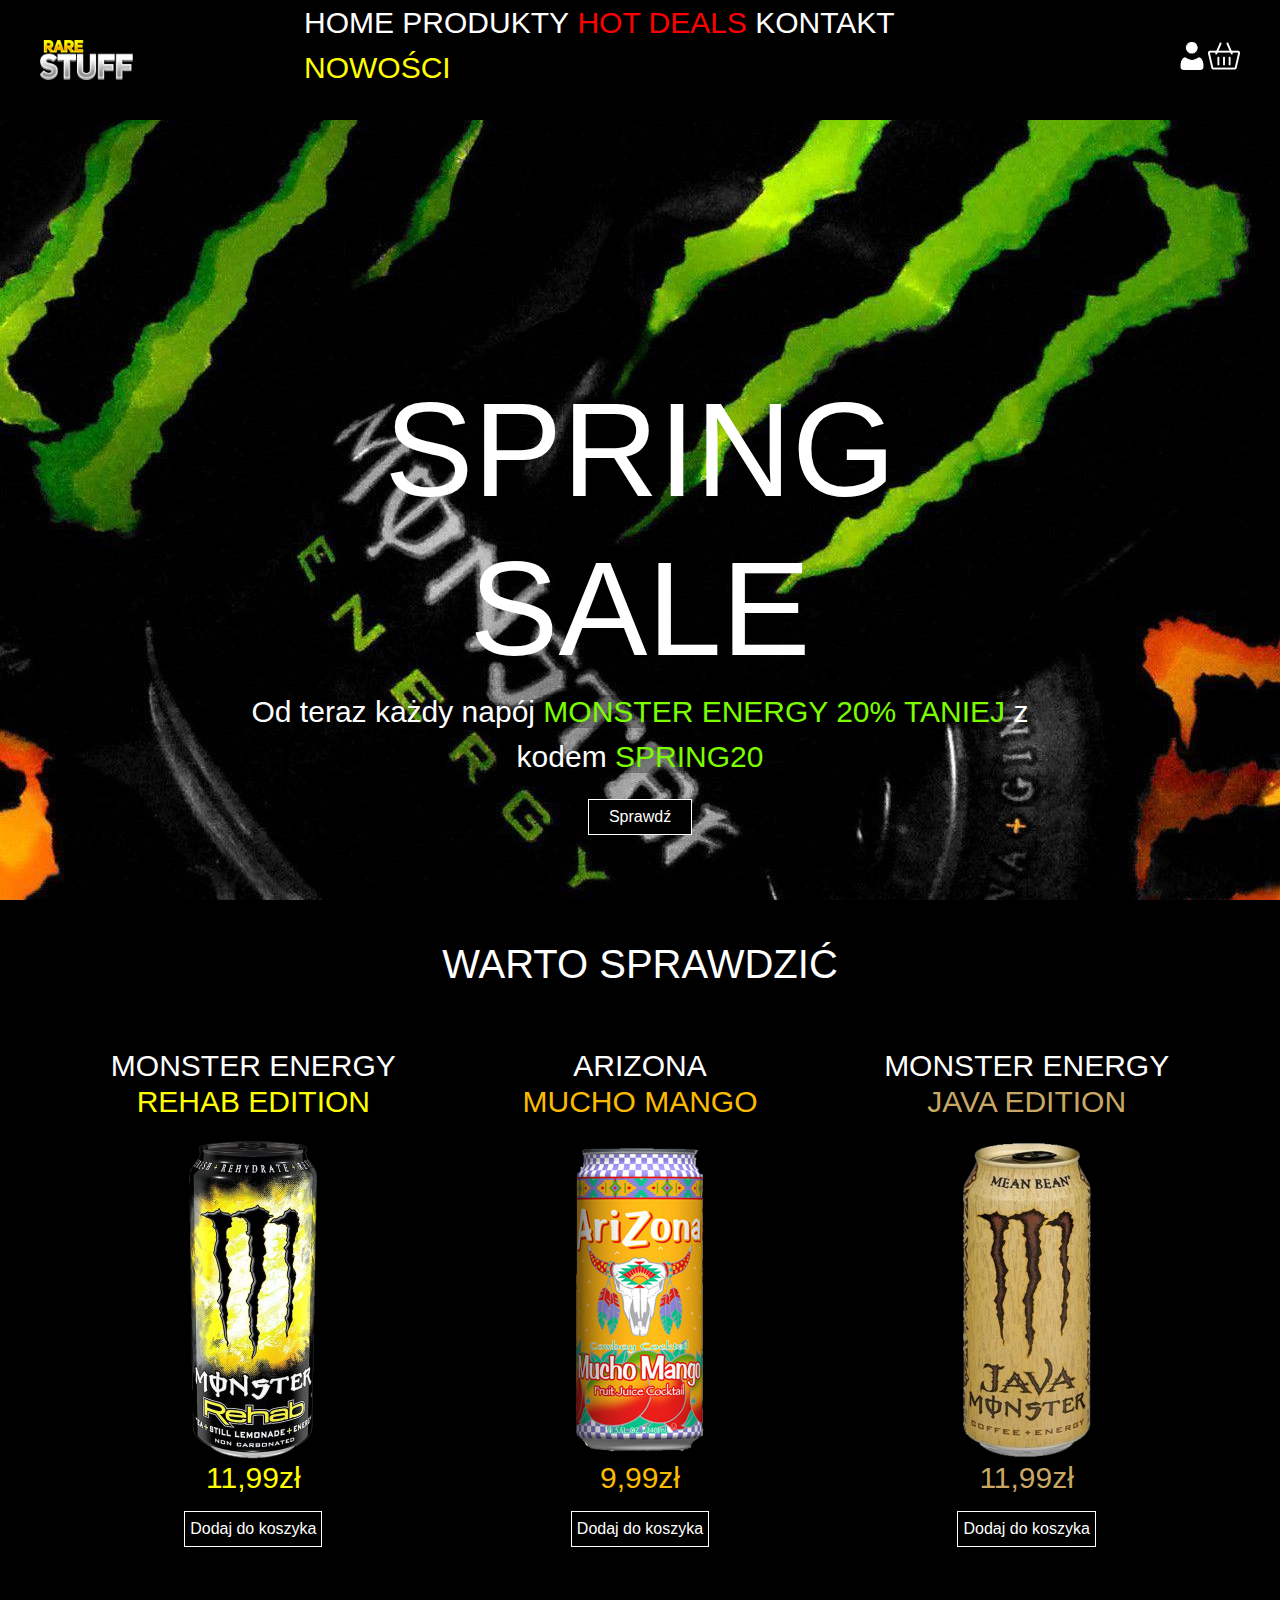
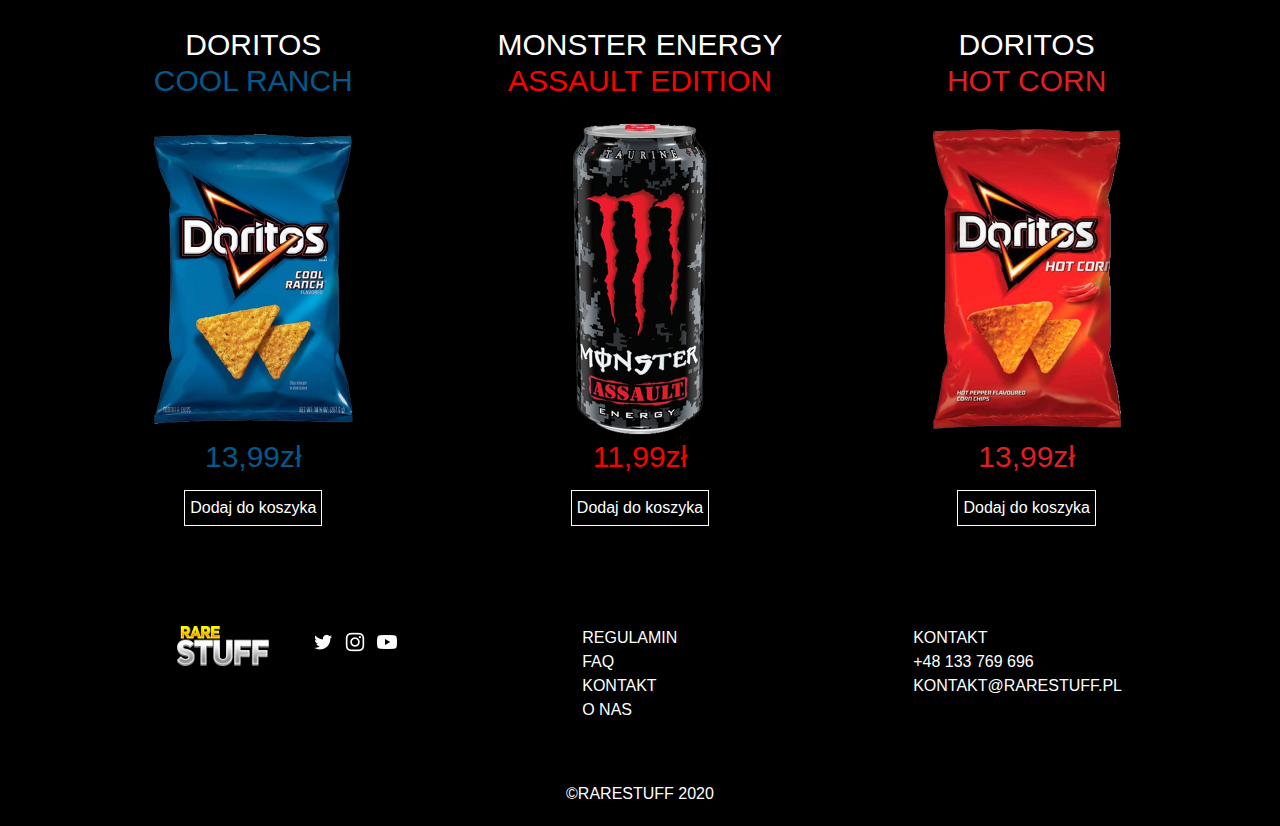
<file: index.html>
<!doctype html>
<html lang="en">

<head>

    <meta charset="utf-8">
    <meta name="viewport" content="width=device-width, initial-scale=1, shrink-to-fit=no">

    <link rel="stylesheet" href="https://stackpath.bootstrapcdn.com/bootstrap/4.4.1/css/bootstrap.min.css" integrity="sha384-Vkoo8x4CGsO3+Hhxv8T/Q5PaXtkKtu6ug5TOeNV6gBiFeWPGFN9MuhOf23Q9Ifjh" crossorigin="anonymous">
    <link rel="stylesheet" href="style.css">
<link rel="icon" 
      type="image/png" 
      href="img/rarestuff.png" height="10%" width="10%">
    <title>Rare Stuff</title>
</head>

<body>
    <div id="main">
        <header>
        <section id="menu">
            <section id="left">
                <figure><a href="#"><img src="img/rarestuff.png" height="39.5px" width="92.5px"></a></figure>
            </section>

            <section id="center">
                <nav>
                    <ul>
                        <li><a href="index.html">home</a></li>
                        <li><a href="napoje.html">produkty</a></li>
                        <li><a class="czerwony" href="hotdeals.html">hot deals</a></li>
                        <li><a href="kontakt.html">kontakt</a></li>
                        <li><a class="zolty" href="nowosci.html">nowości</a></li>
                    </ul>

                </nav>
            </section>
            <section id="right">
                <figure><a href="#"><img src="img/user.png" height="32px" width="32px"></a></figure>
            <figure><a href="koszyk.html"><img src="img/shopping-cart.png" height="32px" width="32px"></a></figure>
            </section>
        </section>

        
    <section id="banner">
            <h1>SPRING SALE</h1>
            <p>Od teraz każdy napój <span>MONSTER ENERGY 20% TANIEJ</span> z kodem <span>SPRING20</span></p>
   <aside>
       <button><a href="napoje.html">Sprawdź</a></button>
            </aside>
        </section>
                </header>
                


        <main id="main">
            <h1 id="glownytekst">WARTO SPRAWDZIĆ</h1>
            <section>
          
         
                <figure class="produkt">
                 <a href="produkt.html">
                  <h1>MONSTER ENERGY<br><span class="zolty">REHAB EDITION</span></h1>
                    <img src="img/rehab.png">
                     </a>
                      <h1><span class="zolty">11,99zł</span></h1>
                    <button>Dodaj do koszyka</button>
                
                </figure>
       
  
                <figure class="produkt">
                    <h1>ARIZONA<br><span style="color:#fbbb02;">MUCHO MANGO</span></h1>
                    <img src="img/arizona.png">
                     <h1><span style="color:#fbbb02;">9,99zł</span></h1>
                      <button>Dodaj do koszyka</button>
                </figure>
         
      
                <figure class="produkt">
                    <h1>MONSTER ENERGY<br><span style="color:#c9a865;">JAVA EDITION</span></h1>
                    <img src="img/java.png">
                                    <h1><span style="color:#c9a865;">11,99zł</span></h1>
                      <button>Dodaj do koszyka</button>
                </figure>
            </section>
            
       
          
         
              
       <section>
  
                <figure class="produkt">
                    <h1>DORITOS<br><span style="color:#005a8c;">COOL RANCH</span></h1>
                    <img src="img/doritosn.png">
                     <h1><span style="color:#005a8c;">13,99zł</span></h1>
                      <button>Dodaj do koszyka</button>
                </figure>
         
                        <figure class="produkt">
                    <h1>MONSTER ENERGY<br><span class="czerwony">ASSAULT EDITION</span></h1>
                    <img src="img/assault.png">
                      <h1><span class="czerwony">11,99zł</span></h1>
                    <button>Dodaj do koszyka</button>
                </figure>
      
                <figure class="produkt">
                    <h1>DORITOS<br><span style="color:#de1f26;">HOT CORN</span></h1>
                    <img src="img/doritos.png">
                                    <h1><span style="color:#de1f26;">13,99zł</span></h1>
                      <button>Dodaj do koszyka</button>
                </figure>
            </section>

        </main>
                <footer id="footer">
            <section id="lewo">
                <section>
                    <a href="#"><img src="img/rarestuff.png" height="39.5px" width="92.5px"></a>
                    </section>
                <section>
                    <a href="#"> <img src="img/t2.png" width="32px" height="32px;" class="sm"></a>
                    <a href="#"><img src="img/i2.png" width="32px" height="32px;" class="sm"></a>
                    <a href="#"> <img src="img/y2.png" width="32px" height="32px;" class="sm"></a>
            </section>
                    </section>
            <section>
                <p><a href="#">REGULAMIN</a></p>
                <p><a href="#">FAQ</a></p>
                <p><a href="#">KONTAKT</a></p>
                <p><a href="#">O NAS</a></p>

            </section>
            <section>
                <p><a href="#">KONTAKT</a></p>
                <p><a href="#">+48 133 769 696</a></p>
                <p><a href="#">KONTAKT@RARESTUFF.PL</a></p>
            

            </section>

        </footer>
           <section id="podpis">
            <p>&copy;RARESTUFF 2020</p>
        </section>
    </div>
</body>

</html>
</file>
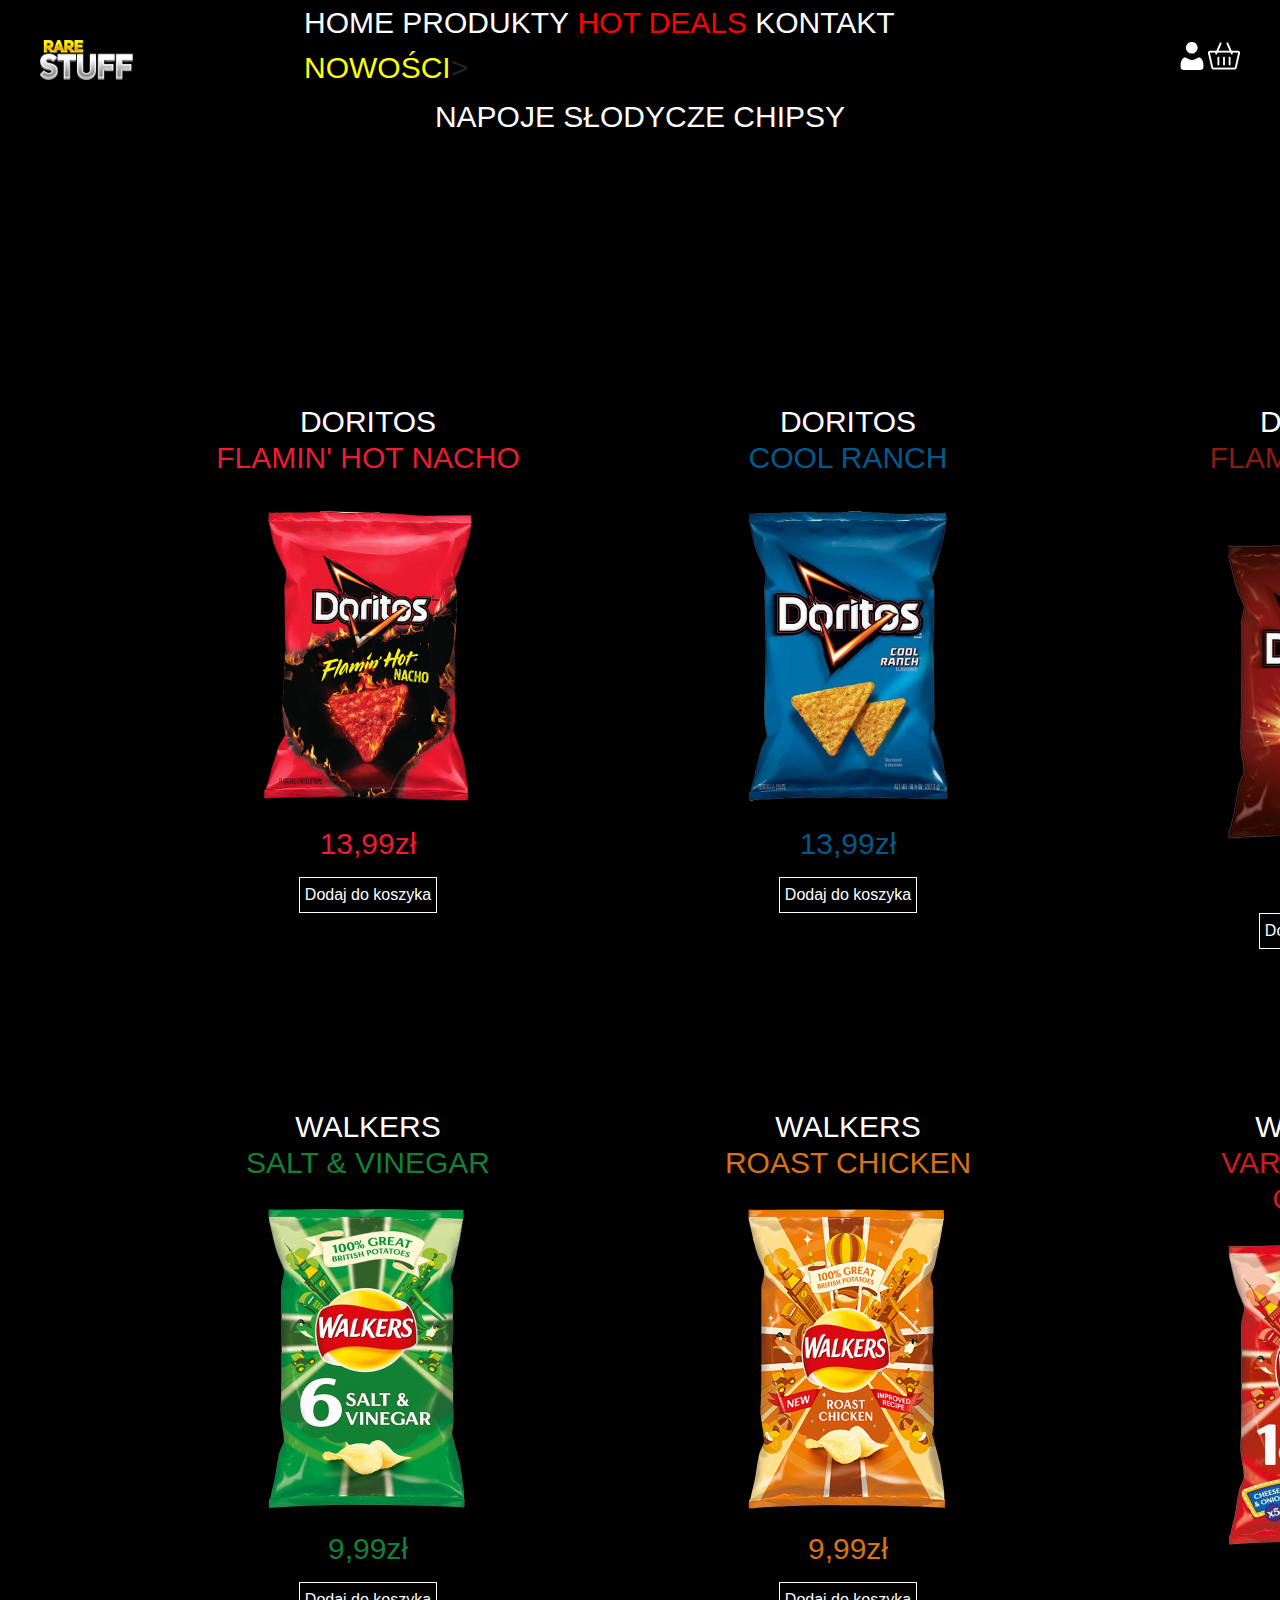
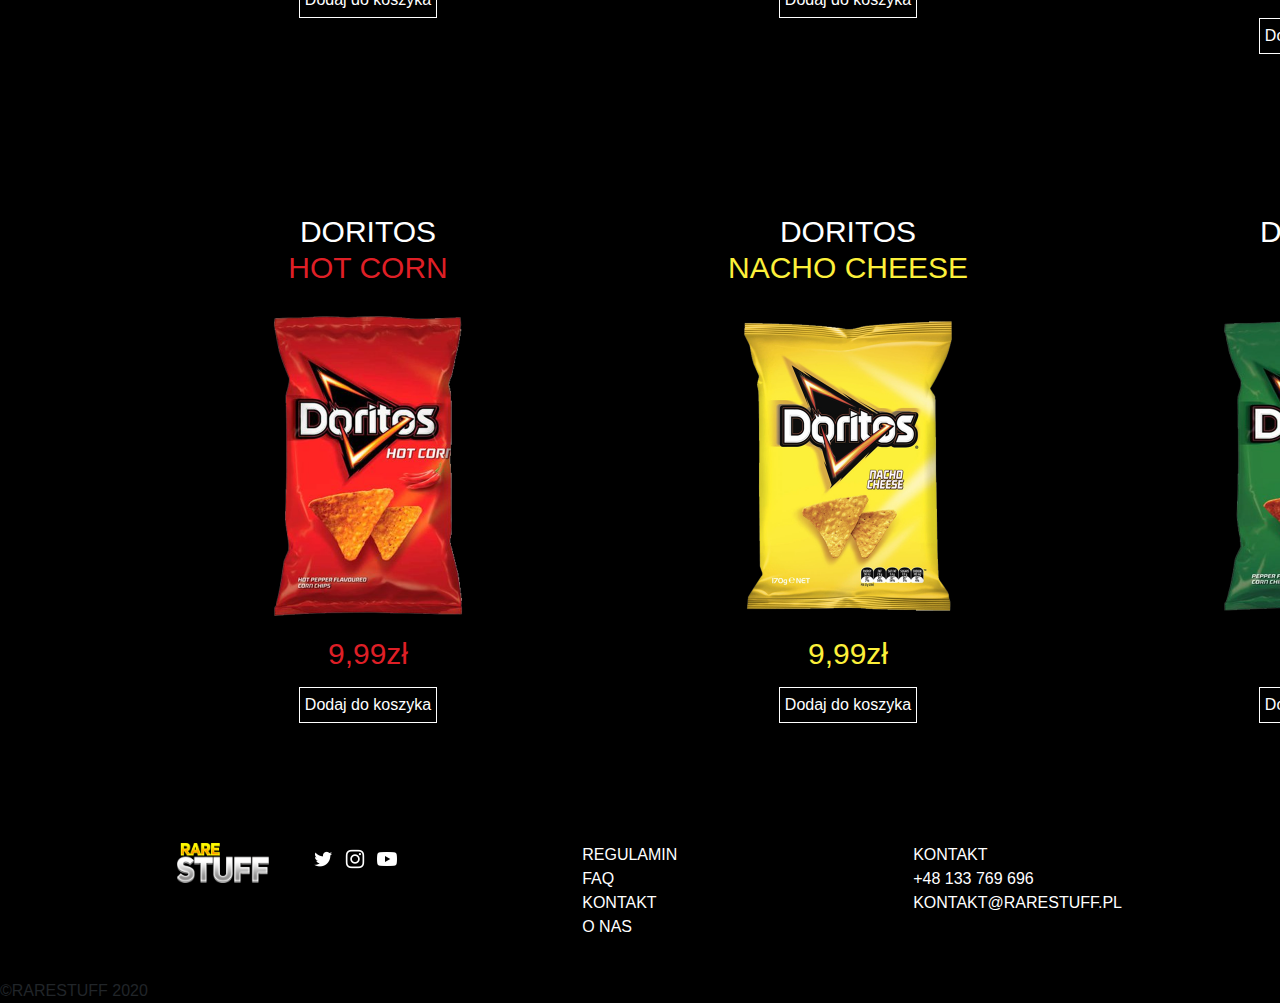
<file: chipsy.html>
<!doctype html>
<html lang="en">

<head>

    <meta charset="utf-8">
    <meta name="viewport" content="width=device-width, initial-scale=1, shrink-to-fit=no">

    <link rel="stylesheet" href="https://stackpath.bootstrapcdn.com/bootstrap/4.4.1/css/bootstrap.min.css" integrity="sha384-Vkoo8x4CGsO3+Hhxv8T/Q5PaXtkKtu6ug5TOeNV6gBiFeWPGFN9MuhOf23Q9Ifjh" crossorigin="anonymous">
    <link rel="stylesheet" href="style3.css">
<link rel="icon" 
      type="image/png" 
      href="img/rarestuff.png" height="10%" width="10%">
    <title>Rare Stuff</title>
</head>

<body>
    <div id="main">
        <header id="sekcjaproduktu">
        <section id="menu">
            <section id="left">
                <figure><a href="index.html"><img src="img/rarestuff.png" height="39.5px" width="92.5px"></a></figure>
            </section>

            <section id="center">
                <nav>
                    <ul>
                  <li><a href="index.html">home</a></li>
                        <li><a href="napoje.html">produkty</a></li>
                        <li><a class="czerwony" href="hotdeals.html">hot deals</a></li>
                        <li><a href="kontakt.html">kontakt</a></li>
                        <li><a class="zolty" href="nowosci.html">nowości</a></li>>
                    </ul>

                </nav>
            </section>
            <section id="right">
                <figure><a href="#"><img src="img/user.png" height="32px" width="32px"></a></figure>
            <figure><a href="koszyk.html"><img src="img/shopping-cart.png" height="32px" width="32px"></a></figure>
            </section>
        </section>
  <section id="podmenu">
                        <ul>
                        <li><a href="napoje.html">napoje</a></li>
                        <li><a href="slodycze.html">słodycze</a></li>
                        <li><a  href="chipsy.html">chipsy</a></li>
                
                   
                    </ul>
                     </section>     
                </header>
    
                


        <main id="inside">

               
              <section id="bestsellery">
          
         
                <figure class="produkt">
                <a href="produkt3.html">
            <h1>DORITOS<br><span style="color:#ec1c32;">FLAMIN' HOT NACHO</span></h1>
                    <img src="img/dfh.png">
                                    <h1><span style="color:#ec1c32;">13,99zł</span></h1>
                                    </a>
                      <button>Dodaj do koszyka</button>
                
                </figure>
       
  
               <figure class="produkt">
                    <h1>DORITOS<br><span style="color:#005a8c;">COOL RANCH</span></h1>
                    <img src="img/doritosn.png">
                     <h1><span style="color:#005a8c;">13,99zł</span></h1>
                      <button>Dodaj do koszyka</button>
                </figure>
         
      
                <figure class="produkt">
                    <h1>DORITOS<br><span style="color:#8c1b12;">FLAME GRILLED STEAK</span></h1>
                    <img src="img/d3.png">
                                    <h1><span style="color:#8c1b12;">13,99zł</span></h1>
                      <button>Dodaj do koszyka</button>
                </figure>
            </section>
     <section id="newstuff">
                     <figure class="produkt">
                    <h1>WALKERS<br><span style="color:#118234;">SALT & VINEGAR</span></h1>
                    <img src="img/w1.png">
                     <h1><span style="color:#118234">9,99zł</span></h1>
                      <button>Dodaj do koszyka</button>
                </figure>
         
                        <figure class="produkt">
                    <h1>WALKERS<br><span style="color:#d77217">ROAST CHICKEN</span></h1>
                    <img src="img/w2.png">
                      <h1><span style="color:#d77217">9,99zł</span></h1>
                    <button>Dodaj do koszyka</button>
                </figure>
      
                <figure class="produkt">
                    <h1>WALKERS<br><span style="color:#ca1d21; text-transform: uppercase;">Variety Pack Crisps</span></h1>
                    <img src="img/w3.png">
                                    <h1><span style="color:#ca1d21;">9,99zł</span></h1>
                      <button>Dodaj do koszyka</button>
                </figure>
                     </section>
         <section id="onsale">
                     <figure class="produkt">
                    <h1>DORITOS<br><span style="color:#de1f26;">HOT CORN</span></h1>
                    <img src="img/doritos.png">
                                    <h1><span style="color:#de1f26;">9,99zł</span></h1>
                      <button>Dodaj do koszyka</button>
                </figure>
         
                        <figure class="produkt">
                    <h1>DORITOS<br><span style="color:#fcf03a">NACHO CHEESE</span></h1>
                    <img src="img/d4.png"
                     >
                      <h1><span style="color:#fcf03a">9,99zł</span></h1>
                    <button>Dodaj do koszyka</button>
                </figure>
      
                <figure class="produkt">
                    <h1>DORITOS<br><span style="color:#248047;">TACO</span></h1>
                    <img src="img/taco.png">
                                    <h1><span style="color:#248047;">9,99zł</span></h1>
                      <button>Dodaj do koszyka</button>
                </figure>
                     </section>
             
     


        </main>
                <footer id="footer">
            <section id="lewo">
                <section>
                    <a href="#"><img src="img/rarestuff.png" height="39.5px" width="92.5px"></a>
                    </section>
                <section>
                    <a href="#"> <img src="img/t2.png" width="32px" height="32px;" class="sm"></a>
                    <a href="#"><img src="img/i2.png" width="32px" height="32px;" class="sm"></a>
                    <a href="#"> <img src="img/y2.png" width="32px" height="32px;" class="sm"></a>
            </section>
                    </section>
            <section>
                <p><a href="#">REGULAMIN</a></p>
                <p><a href="#">FAQ</a></p>
                <p><a href="#">KONTAKT</a></p>
                <p><a href="#">O NAS</a></p>

            </section>
            <section>
                <p><a href="#">KONTAKT</a></p>
                <p><a href="#">+48 133 769 696</a></p>
                <p><a href="#">KONTAKT@RARESTUFF.PL</a></p>
            

            </section>

        </footer>
           <section id="podpis">
            <p>&copy;RARESTUFF 2020</p>
        </section>
    </div>
    <script src="https://code.jquery.com/jquery-3.2.1.slim.min.js" integrity="sha384-KJ3o2DKtIkvYIK3UENzmM7KCkRr/rE9/Qpg6aAZGJwFDMVNA/GpGFF93hXpG5KkN" crossorigin="anonymous"></script>
<script src="https://cdnjs.cloudflare.com/ajax/libs/popper.js/1.12.9/umd/popper.min.js" integrity="sha384-ApNbgh9B+Y1QKtv3Rn7W3mgPxhU9K/ScQsAP7hUibX39j7fakFPskvXusvfa0b4Q" crossorigin="anonymous"></script>
<script src="https://maxcdn.bootstrapcdn.com/bootstrap/4.0.0/js/bootstrap.min.js" integrity="sha384-JZR6Spejh4U02d8jOt6vLEHfe/JQGiRRSQQxSfFWpi1MquVdAyjUar5+76PVCmYl" crossorigin="anonymous"></script>
</body>

</html>
</file>
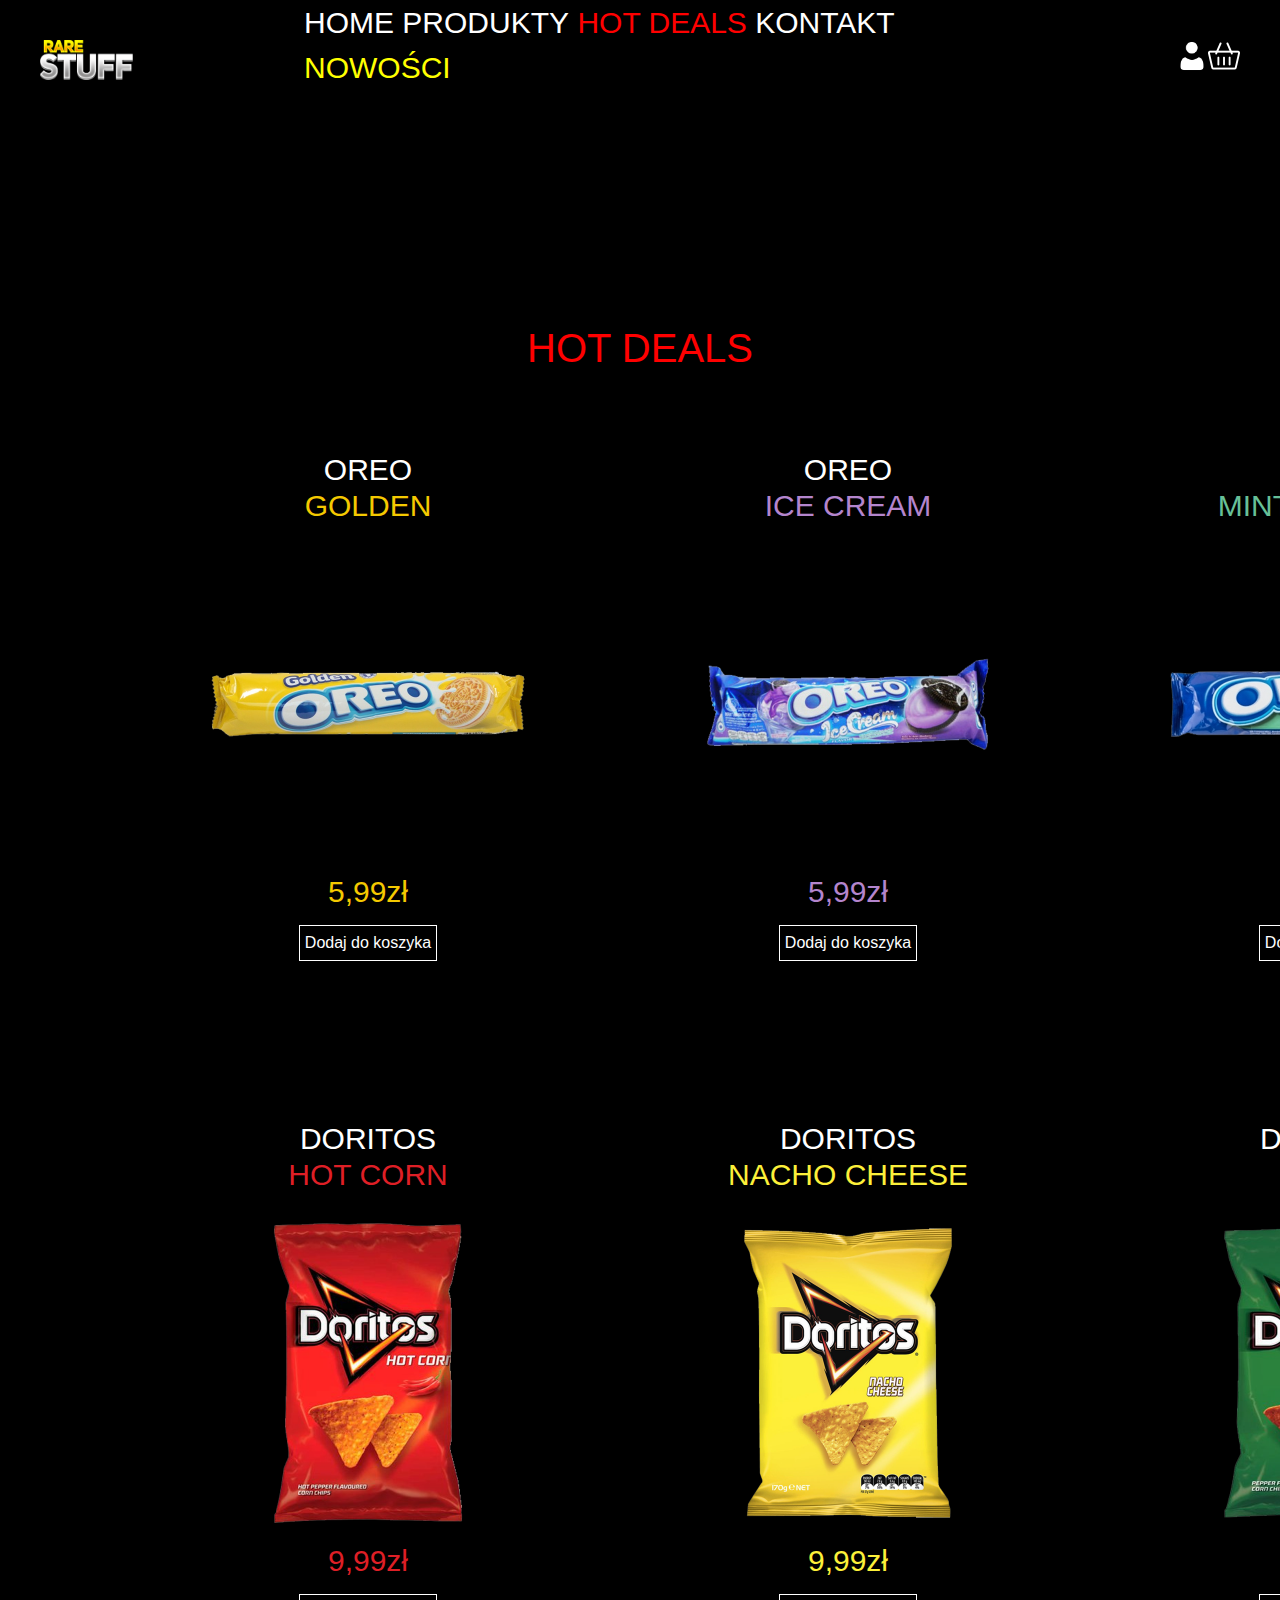
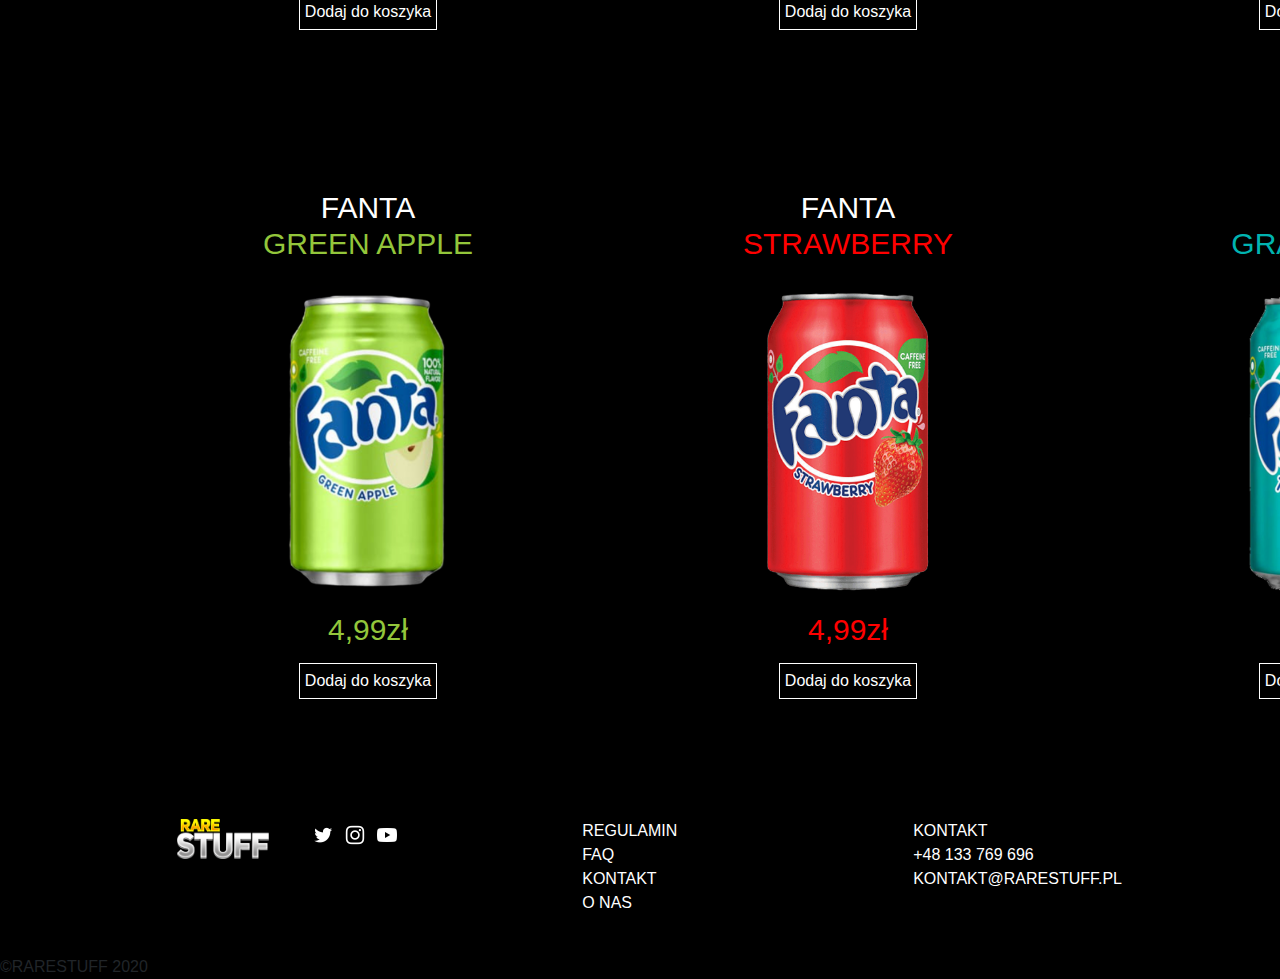
<file: hotdeals.html>
<!doctype html>
<html lang="en">

<head>

    <meta charset="utf-8">
    <meta name="viewport" content="width=device-width, initial-scale=1, shrink-to-fit=no">

    <link rel="stylesheet" href="https://stackpath.bootstrapcdn.com/bootstrap/4.4.1/css/bootstrap.min.css" integrity="sha384-Vkoo8x4CGsO3+Hhxv8T/Q5PaXtkKtu6ug5TOeNV6gBiFeWPGFN9MuhOf23Q9Ifjh" crossorigin="anonymous">
    <link rel="stylesheet" href="style3.css">
<link rel="icon" 
      type="image/png" 
      href="img/rarestuff.png" height="10%" width="10%">
    <title>Rare Stuff</title>
</head>

<body>
    <div id="main">
        <header id="sekcjaproduktu">
        <section id="menu">
            <section id="left">
                <figure><a href="index.html"><img src="img/rarestuff.png" height="39.5px" width="92.5px"></a></figure>
            </section>

            <section id="center">
                <nav>
                    <ul>
                     <li><a href="index.html">home</a></li>
                        <li><a href="napoje.html">produkty</a></li>
                        <li><a class="czerwony" href="hotdeals.html">hot deals</a></li>
                        <li><a href="kontakt.html">kontakt</a></li>
                        <li><a class="zolty" href="nowosci.html">nowości</a></li>
                    </ul>

                </nav>
            </section>
            <section id="right">
                <figure><a href="#"><img src="img/user.png" height="32px" width="32px"></a></figure>
                           <figure><a href="koszyk.html"><img src="img/shopping-cart.png" height="32px" width="32px"></a></figure>
            </section>
        </section>
    
                </header>
    
                


        <main id="inside">
<h1 class="czerwony">HOT DEALS</h1>
               
          <section id="onsale">
          
         
          <figure class="produkt">
                    <h1>OREO<br><span style="color:#f4c900;">GOLDEN</span></h1>
                    <img src="img/oreo.png">
                                    <h1><span style="color:#f4c900;">5,99zł</span></h1>
                      <button>Dodaj do koszyka</button>
                </figure>
         
                        <figure class="produkt">
                    <h1>OREO<br><span style="color:#b485cd">ICE CREAM</span></h1>
                    <img src="img/oreoic.png"
                     >
                      <h1><span style="color:#b485cd">5,99zł</span></h1>
                    <button>Dodaj do koszyka</button>
                </figure>
      
                <figure class="produkt">
                    <h1>OREO<br><span style="color:#67c098;">MINT FLAVOUR</span></h1>
                    <img src="img/oreomint.png">
                                    <h1><span style="color:#67c098;">5,99zł</span></h1>
                      <button>Dodaj do koszyka</button>
                </figure>
            </section>
         <section id="onsale">
             <figure class="produkt">
                    <h1>DORITOS<br><span style="color:#de1f26;">HOT CORN</span></h1>
                    <img src="img/doritos.png">
                                    <h1><span style="color:#de1f26;">9,99zł</span></h1>
                      <button>Dodaj do koszyka</button>
                </figure>
         
                        <figure class="produkt">
                    <h1>DORITOS<br><span style="color:#fcf03a">NACHO CHEESE</span></h1>
                    <img src="img/d4.png"
                     >
                      <h1><span style="color:#fcf03a">9,99zł</span></h1>
                    <button>Dodaj do koszyka</button>
                </figure>
      
                <figure class="produkt">
                    <h1>DORITOS<br><span style="color:#248047;">TACO</span></h1>
                    <img src="img/taco.png">
                                    <h1><span style="color:#248047;">9,99zł</span></h1>
                      <button>Dodaj do koszyka</button>
                </figure>
           
                     </section>
       <section id="onsale">
                    <figure class="produkt">
                    <h1>FANTA<br><span style="color:#93c63b">
GREEN APPLE</span></h1>
                    <img src="img/jablko.png">
                     <h1><span style="color:#93c63b">4,99zł</span></h1>
                      <button>Dodaj do koszyka</button>
                </figure>
         
                        <figure class="produkt">
                    <h1>FANTA<br><span class="czerwony">STRAWBERRY</span></h1>
                    <img src="img/truskawka.png">
                      <h1><span class="czerwony">4,99zł</span></h1>
                    <button>Dodaj do koszyka</button>
                </figure>
      
                <figure class="produkt">
                    <h1>FANTA<br><span style="color:#01b3b0;">GRAPEFRUIT</span></h1>
                    <img src="img/grejfrut.png">
                                    <h1><span style="color:#01b3b0;">4,99zł</span></h1>
                      <button>Dodaj do koszyka</button>
                </figure>
                     </section>
             
     


        </main>
                <footer id="footer">
            <section id="lewo">
                <section>
                    <a href="#"><img src="img/rarestuff.png" height="39.5px" width="92.5px"></a>
                    </section>
                <section>
                    <a href="#"> <img src="img/t2.png" width="32px" height="32px;" class="sm"></a>
                    <a href="#"><img src="img/i2.png" width="32px" height="32px;" class="sm"></a>
                    <a href="#"> <img src="img/y2.png" width="32px" height="32px;" class="sm"></a>
            </section>
                    </section>
            <section>
                <p><a href="#">REGULAMIN</a></p>
                <p><a href="#">FAQ</a></p>
                <p><a href="#">KONTAKT</a></p>
                <p><a href="#">O NAS</a></p>

            </section>
            <section>
                <p><a href="#">KONTAKT</a></p>
                <p><a href="#">+48 133 769 696</a></p>
                <p><a href="#">KONTAKT@RARESTUFF.PL</a></p>
            

            </section>

        </footer>
           <section id="podpis">
            <p>&copy;RARESTUFF 2020</p>
        </section>
    </div>
    <script src="https://code.jquery.com/jquery-3.2.1.slim.min.js" integrity="sha384-KJ3o2DKtIkvYIK3UENzmM7KCkRr/rE9/Qpg6aAZGJwFDMVNA/GpGFF93hXpG5KkN" crossorigin="anonymous"></script>
<script src="https://cdnjs.cloudflare.com/ajax/libs/popper.js/1.12.9/umd/popper.min.js" integrity="sha384-ApNbgh9B+Y1QKtv3Rn7W3mgPxhU9K/ScQsAP7hUibX39j7fakFPskvXusvfa0b4Q" crossorigin="anonymous"></script>
<script src="https://maxcdn.bootstrapcdn.com/bootstrap/4.0.0/js/bootstrap.min.js" integrity="sha384-JZR6Spejh4U02d8jOt6vLEHfe/JQGiRRSQQxSfFWpi1MquVdAyjUar5+76PVCmYl" crossorigin="anonymous"></script>
</body>

</html>
</file>
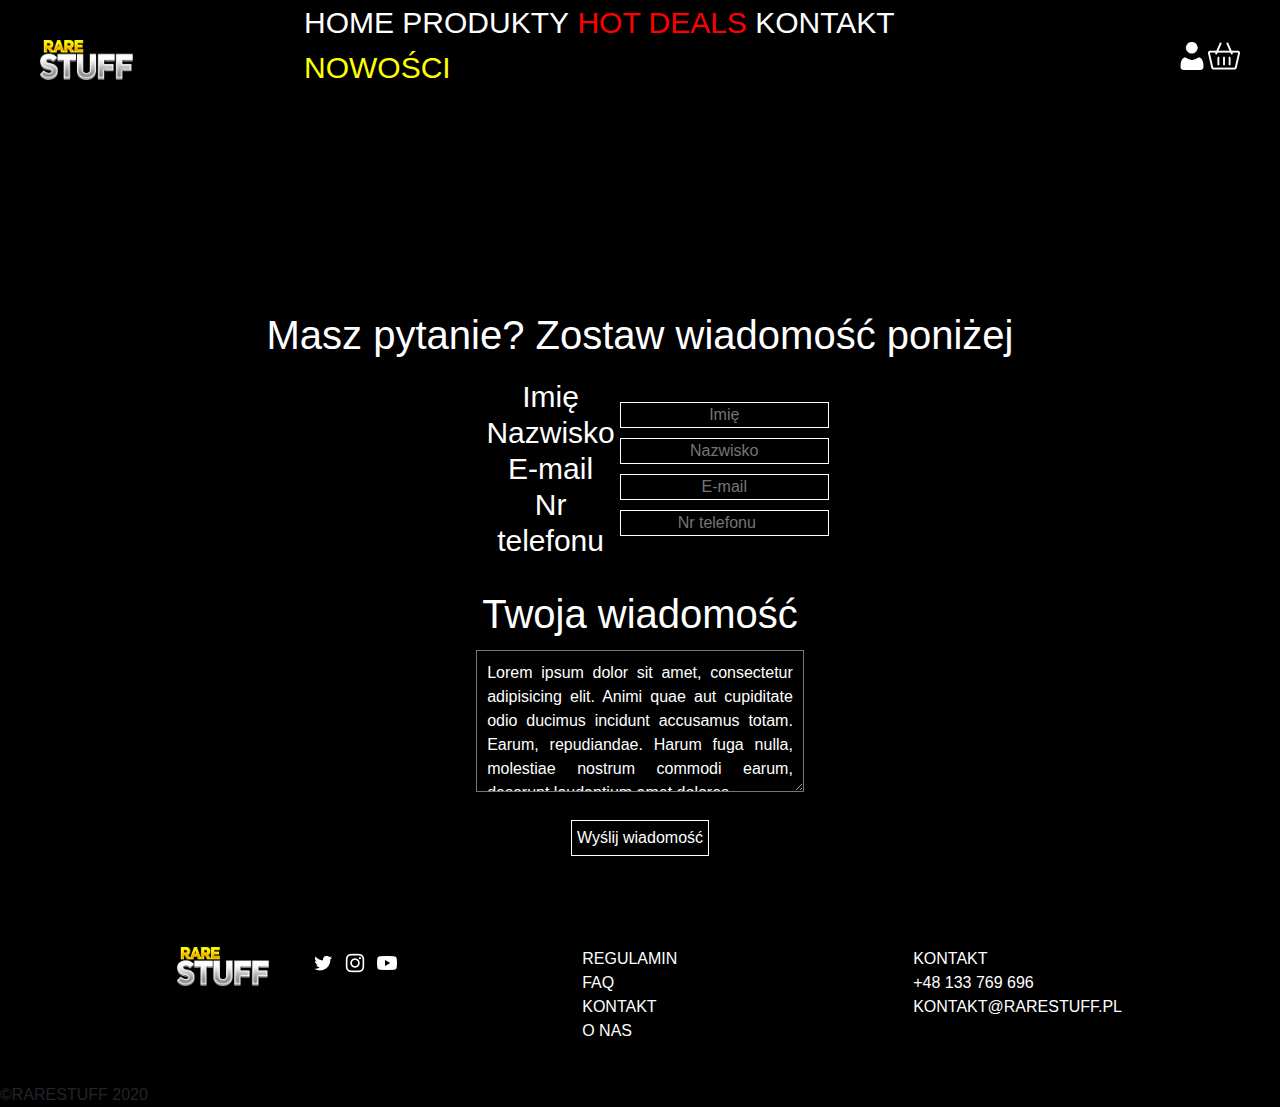
<file: kontakt.html>
<!doctype html>
<html lang="en">

<head>

    <meta charset="utf-8">
    <meta name="viewport" content="width=device-width, initial-scale=1, shrink-to-fit=no">

    <link rel="stylesheet" href="https://stackpath.bootstrapcdn.com/bootstrap/4.4.1/css/bootstrap.min.css" integrity="sha384-Vkoo8x4CGsO3+Hhxv8T/Q5PaXtkKtu6ug5TOeNV6gBiFeWPGFN9MuhOf23Q9Ifjh" crossorigin="anonymous">
    <link rel="stylesheet" href="style5.css">
<link rel="icon" 
      type="image/png" 
      href="img/rarestuff.png" height="10%" width="10%">
    <title>Rare Stuff</title>
</head>

<body>
    <div id="main">
        <header id="sekcjaproduktu">
        <section id="menu">
            <section id="left">
                <figure><a href="index.html"><img src="img/rarestuff.png" height="39.5px" width="92.5px"></a></figure>
            </section>

            <section id="center">
                <nav>
                    <ul>
          <li><a href="index.html">home</a></li>
                        <li><a href="napoje.html">produkty</a></li>
                        <li><a class="czerwony" href="hotdeals.html">hot deals</a></li>
                        <li><a href="kontakt.html">kontakt</a></li>
                        <li><a class="zolty" href="nowosci.html">nowości</a></li>
                    </ul>

                </nav>
            </section>
            <section id="right">
                <figure><a href="#"><img src="img/user.png" height="32px" width="32px"></a></figure>
               <figure><a href="koszyk.html"><img src="img/shopping-cart.png" height="32px" width="32px"></a></figure>
            </section>
        </section>    
                </header>
    
                


        <main id="inside">
<h1>Masz pytanie? Zostaw wiadomość poniżej</h1>
                     <section id="dane">
      <section><h1>Imię</h1>
       <h1>Nazwisko</h1>
       <h1>E-mail</h1>
       <h1>Nr telefonu</h1>
     
               </section>
               <section>
                <input type="text" placeholder="Imię"><br>
                <input type="text" placeholder="Nazwisko"><br>
                <input type="text" placeholder="E-mail"><br>
                <input type="number" placeholder="Nr telefonu">
      
                
           </section>
     
             </section>

                          <section id="wpiszwiadomosc">
               <h1>Twoja wiadomość</h1>                           
                           <textarea id="wiadomosc"  placeholder="Twoja wiadomość" rows="5">
Lorem ipsum dolor sit amet, consectetur adipisicing elit. Animi quae aut cupiditate odio ducimus incidunt accusamus totam. Earum, repudiandae. Harum fuga nulla, molestiae nostrum commodi earum, deserunt laudantium amet dolores.
</textarea>
 <section id="wyslij"><button>Wyślij wiadomość</button>               
          </section>
              </section>
          
             
     


        </main>
                <footer id="footer">
            <section id="lewo">
                <section>
                    <a href="#"><img src="img/rarestuff.png" height="39.5px" width="92.5px"></a>
                    </section>
                <section>
                    <a href="#"> <img src="img/t2.png" width="32px" height="32px;" class="sm"></a>
                    <a href="#"><img src="img/i2.png" width="32px" height="32px;" class="sm"></a>
                    <a href="#"> <img src="img/y2.png" width="32px" height="32px;" class="sm"></a>
            </section>
                    </section>
            <section>
                <p><a href="#">REGULAMIN</a></p>
                <p><a href="#">FAQ</a></p>
                <p><a href="#">KONTAKT</a></p>
                <p><a href="#">O NAS</a></p>

            </section>
            <section>
                <p><a href="#">KONTAKT</a></p>
                <p><a href="#">+48 133 769 696</a></p>
                <p><a href="#">KONTAKT@RARESTUFF.PL</a></p>
            

            </section>

        </footer>
           <section id="podpis">
            <p>&copy;RARESTUFF 2020</p>
        </section>
    </div>
    <script src="https://code.jquery.com/jquery-3.2.1.slim.min.js" integrity="sha384-KJ3o2DKtIkvYIK3UENzmM7KCkRr/rE9/Qpg6aAZGJwFDMVNA/GpGFF93hXpG5KkN" crossorigin="anonymous"></script>
<script src="https://cdnjs.cloudflare.com/ajax/libs/popper.js/1.12.9/umd/popper.min.js" integrity="sha384-ApNbgh9B+Y1QKtv3Rn7W3mgPxhU9K/ScQsAP7hUibX39j7fakFPskvXusvfa0b4Q" crossorigin="anonymous"></script>
<script src="https://maxcdn.bootstrapcdn.com/bootstrap/4.0.0/js/bootstrap.min.js" integrity="sha384-JZR6Spejh4U02d8jOt6vLEHfe/JQGiRRSQQxSfFWpi1MquVdAyjUar5+76PVCmYl" crossorigin="anonymous"></script>
</body>

</html>
</file>
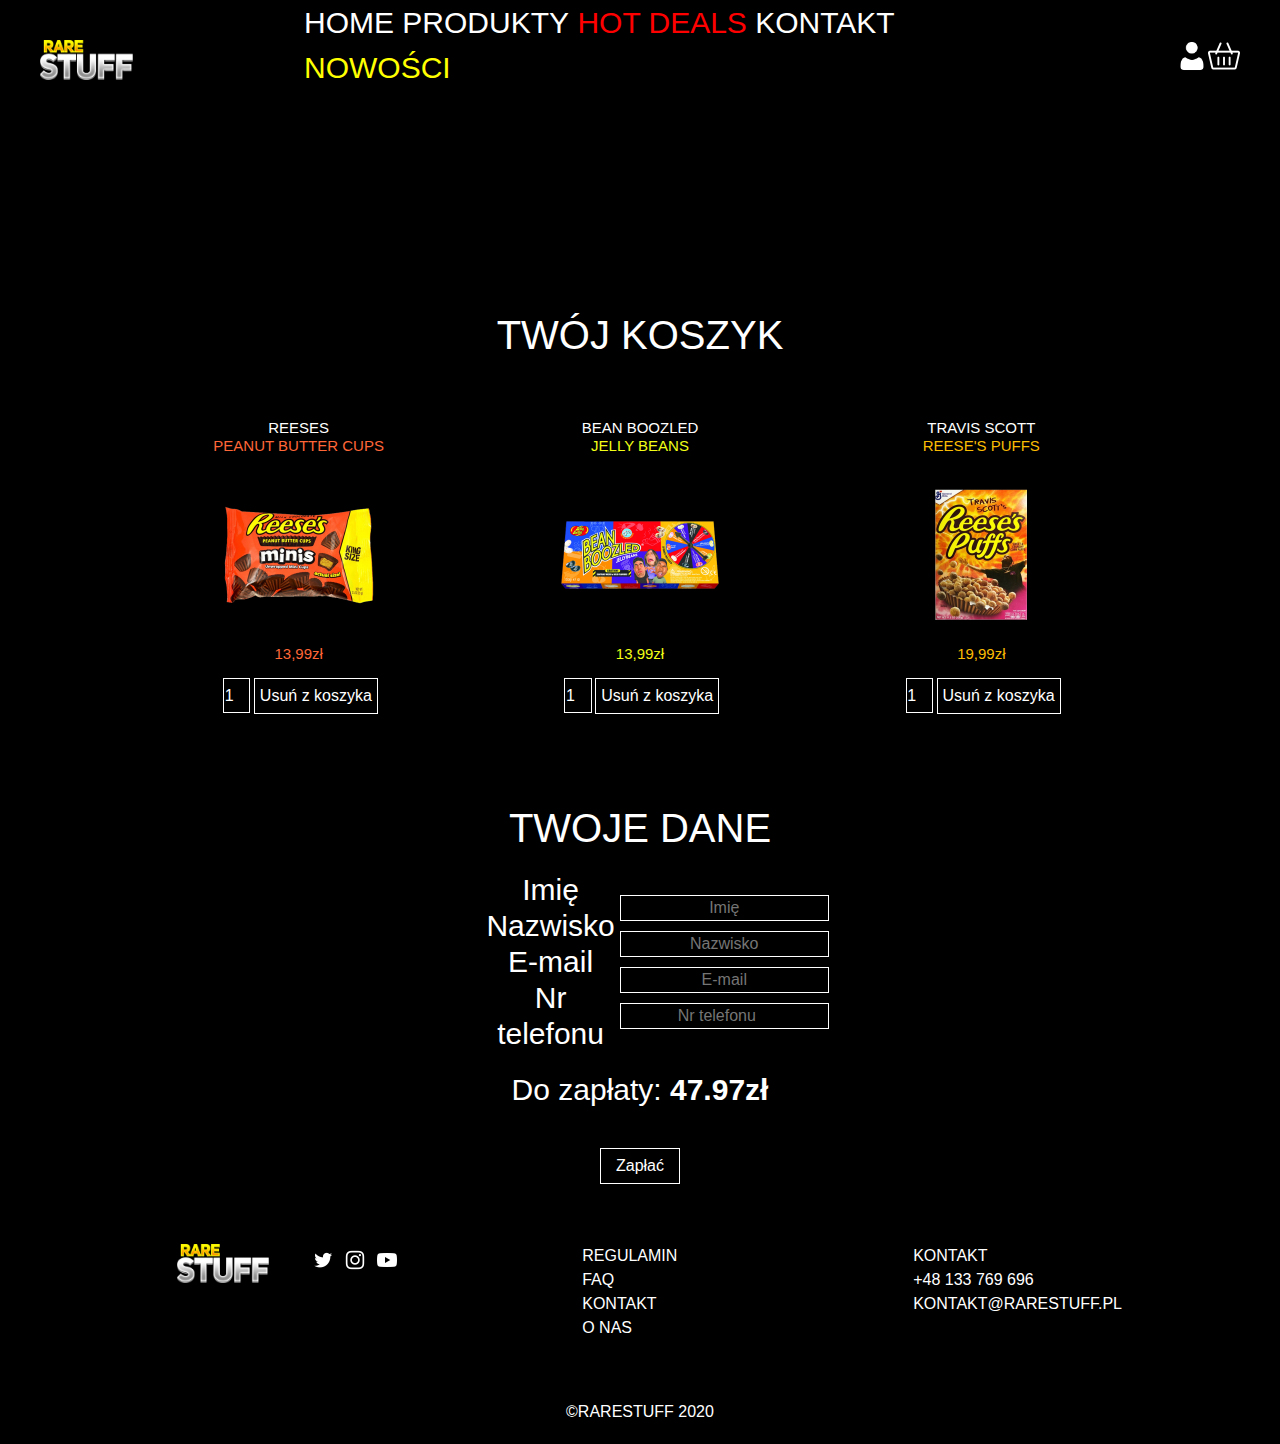
<file: koszyk.html>
<!doctype html>
<html lang="en">

<head>

    <meta charset="utf-8">
    <meta name="viewport" content="width=device-width, initial-scale=1, shrink-to-fit=no">

    <link rel="stylesheet" href="https://stackpath.bootstrapcdn.com/bootstrap/4.4.1/css/bootstrap.min.css" integrity="sha384-Vkoo8x4CGsO3+Hhxv8T/Q5PaXtkKtu6ug5TOeNV6gBiFeWPGFN9MuhOf23Q9Ifjh" crossorigin="anonymous">
    <link rel="stylesheet" href="style4.css">
<link rel="icon" 
      type="image/png" 
      href="img/rarestuff.png" height="10%" width="10%">
    <title>Rare Stuff</title>
</head>

<body>
    <div id="main">
        <header id="sekcjaproduktu">
        <section id="menu">
            <section id="left">
                <figure><a href="index.html"><img src="img/rarestuff.png" height="39.5px" width="92.5px"></a></figure>
            </section>

            <section id="center">
                <nav>
                    <ul>
            <li><a href="index.html">home</a></li>
                        <li><a href="napoje.html">produkty</a></li>
                        <li><a class="czerwony" href="hotdeals.html">hot deals</a></li>
                        <li><a href="kontakt.html">kontakt</a></li>
                        <li><a class="zolty" href="nowosci.html">nowości</a></li>
                    </ul>

                </nav>
            </section>
            <section id="right">
                <figure><a href="#"><img src="img/user.png" height="32px" width="32px"></a></figure>
                <figure><a href="koszyk.html"><img src="img/shopping-cart.png" height="32px" width="32px"></a></figure>
            </section>
        </section>    
                </header>
    
                


        <main id="inside">
<h1>TWÓJ KOSZYK</h1>
               
              <section id="koszyk">
          
         
                <figure class="produkt">
            <h1>REESES<br><span style="color:#ff6638;">PEANUT BUTTER CUPS</span></h1>
                    <img src="img/reeses.png">
                                    <h1><span style="color:#ff6638;">13,99zł</span></h1>
                      <input type="number" value="1"><button>Usuń z koszyka</button>
                
                </figure>
       
  
               <figure class="produkt">
                    <h1>BEAN BOOZLED<br><span style="color:#f1fe16">JELLY BEANS</span></h1>
                    <img src="img/bb.png">
                     <h1><span style="color:#f1fe16">13,99zł</span></h1>
                         <input type="number" value="1"><button>Usuń z koszyka</button>
                </figure>
         
      
                <figure class="produkt">
                    <h1>TRAVIS SCOTT<br><span style="color:#fbbc04;">REESE'S PUFFS</span></h1>
                    <img src="img/trp.png">
                                    <h1><span style="color:#fbbc04;">19,99zł</span></h1>
                       <input type="number" value="1"><button>Usuń z koszyka</button>
                </figure>
            </section>
                <h1 id="twojedane">TWOJE DANE</h1>
                  <section id="dane">
      <section><h1>Imię</h1>
       <h1>Nazwisko</h1>
       <h1>E-mail</h1>
       <h1>Nr telefonu</h1>
               </section>
               <section>
                <input type="text" placeholder="Imię"><br>
                <input type="text" placeholder="Nazwisko"><br>
                <input type="text" placeholder="E-mail"><br>
                <input type="number" placeholder="Nr telefonu">
                
           </section>
     
             </section>
                    <section id="zaplata">
                    <h1 id="zaplata">Do zapłaty: <span style="font-weight: bold;">47.97zł</span></h1>
                    <button>Zapłać</button>
     </section>
             
     


        </main>
                <footer id="footer">
            <section id="lewo">
                <section>
                    <a href="#"><img src="img/rarestuff.png" height="39.5px" width="92.5px"></a>
                    </section>
                <section>
                    <a href="#"> <img src="img/t2.png" width="32px" height="32px;" class="sm"></a>
                    <a href="#"><img src="img/i2.png" width="32px" height="32px;" class="sm"></a>
                    <a href="#"> <img src="img/y2.png" width="32px" height="32px;" class="sm"></a>
            </section>
                    </section>
            <section>
                <p><a href="#">REGULAMIN</a></p>
                <p><a href="#">FAQ</a></p>
                <p><a href="#">KONTAKT</a></p>
                <p><a href="#">O NAS</a></p>

            </section>
            <section>
                <p><a href="#">KONTAKT</a></p>
                <p><a href="#">+48 133 769 696</a></p>
                <p><a href="#">KONTAKT@RARESTUFF.PL</a></p>
            

            </section>

        </footer>
           <section id="podpis">
            <p>&copy;RARESTUFF 2020</p>
        </section>
    </div>
    <script src="https://code.jquery.com/jquery-3.2.1.slim.min.js" integrity="sha384-KJ3o2DKtIkvYIK3UENzmM7KCkRr/rE9/Qpg6aAZGJwFDMVNA/GpGFF93hXpG5KkN" crossorigin="anonymous"></script>
<script src="https://cdnjs.cloudflare.com/ajax/libs/popper.js/1.12.9/umd/popper.min.js" integrity="sha384-ApNbgh9B+Y1QKtv3Rn7W3mgPxhU9K/ScQsAP7hUibX39j7fakFPskvXusvfa0b4Q" crossorigin="anonymous"></script>
<script src="https://maxcdn.bootstrapcdn.com/bootstrap/4.0.0/js/bootstrap.min.js" integrity="sha384-JZR6Spejh4U02d8jOt6vLEHfe/JQGiRRSQQxSfFWpi1MquVdAyjUar5+76PVCmYl" crossorigin="anonymous"></script>
</body>

</html>
</file>
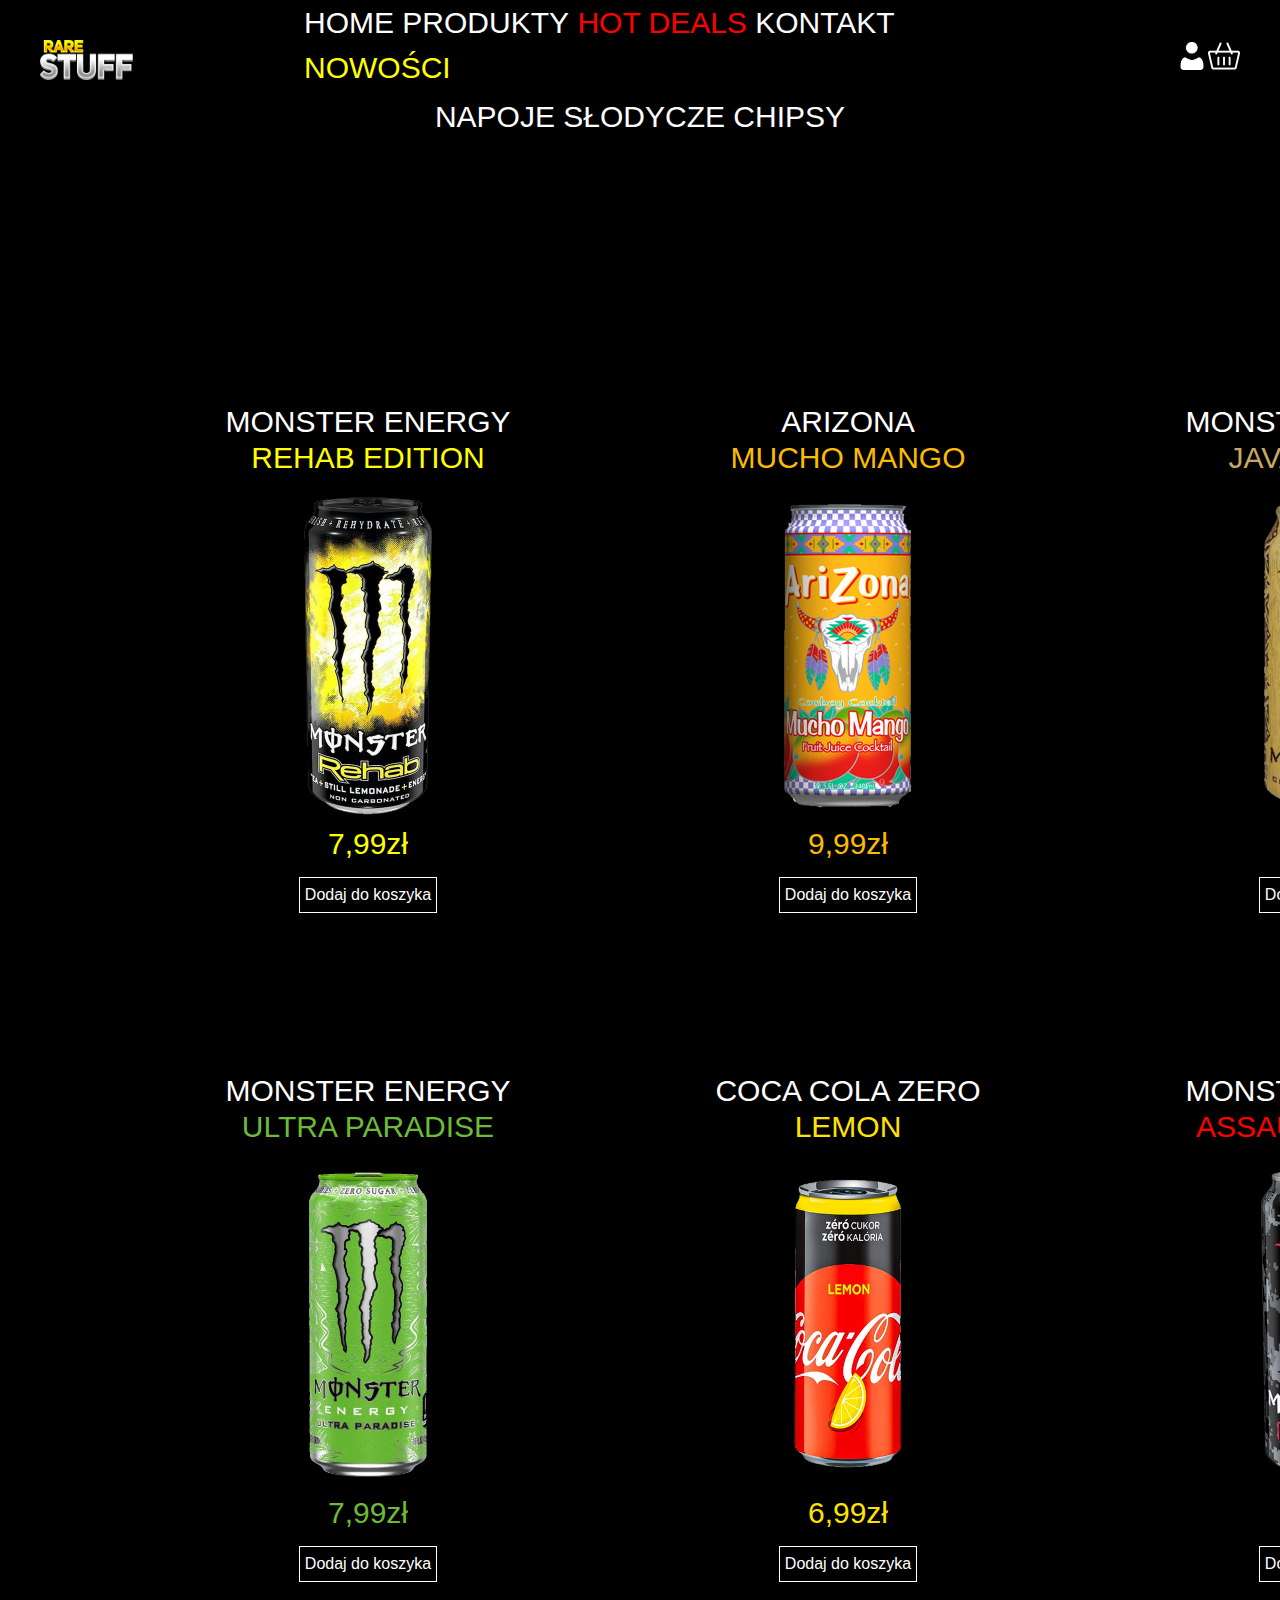
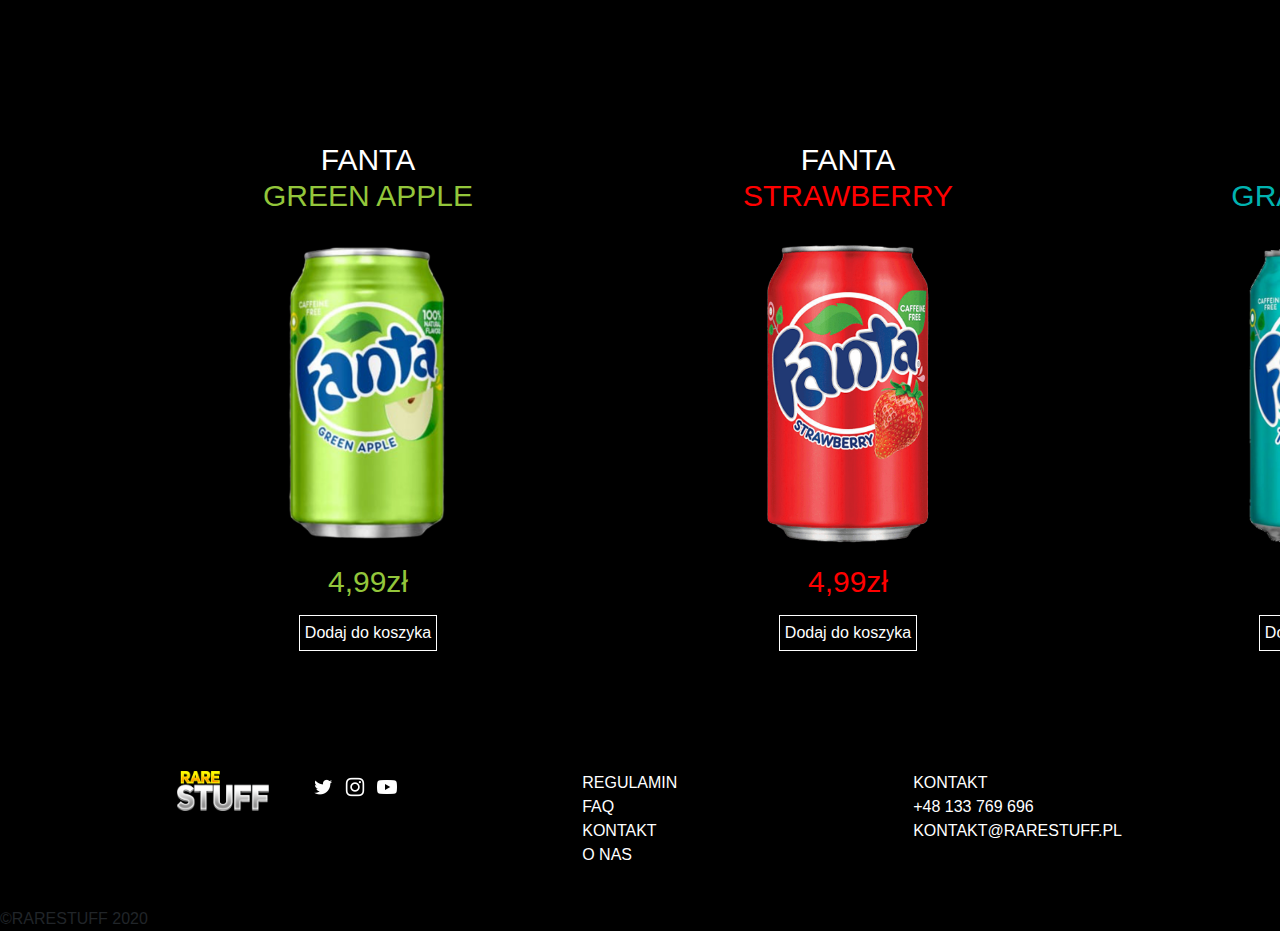
<file: napoje.html>
<!doctype html>
<html lang="en">

<head>

    <meta charset="utf-8">
    <meta name="viewport" content="width=device-width, initial-scale=1, shrink-to-fit=no">

    <link rel="stylesheet" href="https://stackpath.bootstrapcdn.com/bootstrap/4.4.1/css/bootstrap.min.css" integrity="sha384-Vkoo8x4CGsO3+Hhxv8T/Q5PaXtkKtu6ug5TOeNV6gBiFeWPGFN9MuhOf23Q9Ifjh" crossorigin="anonymous">
    <link rel="stylesheet" href="style3.css">
<link rel="icon" 
      type="image/png" 
      href="img/rarestuff.png" height="10%" width="10%">
    <title>Rare Stuff</title>
</head>

<body>
    <div id="main">
        <header id="sekcjaproduktu">
        <section id="menu">
            <section id="left">
                <figure><a href="index.html"><img src="img/rarestuff.png" height="39.5px" width="92.5px"></a></figure>
            </section>

            <section id="center">
                <nav>
                    <ul>
                     <li><a href="index.html">home</a></li>
                        <li><a href="napoje.html">produkty</a></li>
                        <li><a class="czerwony" href="hotdeals.html">hot deals</a></li>
                        <li><a href="kontakt.html">kontakt</a></li>
                        <li><a class="zolty" href="nowosci.html">nowości</a></li>
                    </ul>

                </nav>
            </section>
            <section id="right">
                <figure><a href="#"><img src="img/user.png" height="32px" width="32px"></a></figure>
            <figure><a href="koszyk.html"><img src="img/shopping-cart.png" height="32px" width="32px"></a></figure>
            </section>
        </section>
  <section id="podmenu">
                        <ul>
                        <li><a href="napoje.html">napoje</a></li>
                        <li><a href="slodycze.html">słodycze</a></li>
                        <li><a  href="chipsy.html">chipsy</a></li>
                   
                   
                    </ul>
                     </section>     
                </header>
    
                


        <main id="inside">

               
          <section id="bestsellery">
          
         
                <figure class="produkt">
                 <a href="produkt.html">
                  <h1>MONSTER ENERGY<br><span class="zolty">REHAB EDITION</span></h1>
                    <img src="img/rehab.png">
                     </a>
                      <h1><span class="zolty">7,99zł</span></h1>
                    <button>Dodaj do koszyka</button>
                
                </figure>
       
  
                <figure class="produkt">
                    <h1>ARIZONA<br><span style="color:#fbbb02;">MUCHO MANGO</span></h1>
                    <img src="img/arizona.png">
                     <h1><span style="color:#fbbb02;">9,99zł</span></h1>
                      <button>Dodaj do koszyka</button>
                </figure>
         
      
                <figure class="produkt">
                    <h1>MONSTER ENERGY<br><span style="color:#c9a865;">JAVA EDITION</span></h1>
                    <img src="img/java.png">
                                    <h1><span style="color:#c9a865;">7,99zł</span></h1>
                      <button>Dodaj do koszyka</button>
                </figure>
            </section>
           <section id="newstuff">
                     <figure class="produkt">
                    <h1>MONSTER ENERGY<br><span style="color:#6dba38;text-transform: uppercase;">
Ultra Paradise</span></h1>
                    <img src="img/green.png">
                     <h1><span style="color:#6dba38;">7,99zł</span></h1>
                      <button>Dodaj do koszyka</button>
                </figure>
         
                            <figure class="produkt">
                    <h1>COCA COLA ZERO<br><span style="color:#ffe200;">LEMON</span></h1>
                    <img src="img/col.png">
                                    <h1><span style="color:#ffe200;">6,99zł</span></h1>
                      <button>Dodaj do koszyka</button>
                </figure>
                       
                        <figure class="produkt">
                    <h1>MONSTER ENERGY<br><span class="czerwony">ASSAULT EDITION</span></h1>
                    <img src="img/assault.png">
                      <h1><span class="czerwony">7,99zł</span></h1>
                    <button>Dodaj do koszyka</button>
                </figure>
      
           
                     </section>
            <section id="onsale">
                     <figure class="produkt">
                    <h1>FANTA<br><span style="color:#93c63b">
GREEN APPLE</span></h1>
                    <img src="img/jablko.png">
                     <h1><span style="color:#93c63b">4,99zł</span></h1>
                      <button>Dodaj do koszyka</button>
                </figure>
         
                        <figure class="produkt">
                    <h1>FANTA<br><span class="czerwony">STRAWBERRY</span></h1>
                    <img src="img/truskawka.png">
                      <h1><span class="czerwony">4,99zł</span></h1>
                    <button>Dodaj do koszyka</button>
                </figure>
      
                <figure class="produkt">
                    <h1>FANTA<br><span style="color:#01b3b0;">GRAPEFRUIT</span></h1>
                    <img src="img/grejfrut.png">
                                    <h1><span style="color:#01b3b0;">4,99zł</span></h1>
                      <button>Dodaj do koszyka</button>
                </figure>
                     </section>
             
     


        </main>
                <footer id="footer">
            <section id="lewo">
                <section>
                    <a href="#"><img src="img/rarestuff.png" height="39.5px" width="92.5px"></a>
                    </section>
                <section>
                    <a href="#"> <img src="img/t2.png" width="32px" height="32px;" class="sm"></a>
                    <a href="#"><img src="img/i2.png" width="32px" height="32px;" class="sm"></a>
                    <a href="#"> <img src="img/y2.png" width="32px" height="32px;" class="sm"></a>
            </section>
                    </section>
            <section>
                <p><a href="#">REGULAMIN</a></p>
                <p><a href="#">FAQ</a></p>
                <p><a href="#">KONTAKT</a></p>
                <p><a href="#">O NAS</a></p>

            </section>
            <section>
                <p><a href="#">KONTAKT</a></p>
                <p><a href="#">+48 133 769 696</a></p>
                <p><a href="#">KONTAKT@RARESTUFF.PL</a></p>
            

            </section>

        </footer>
           <section id="podpis">
            <p>&copy;RARESTUFF 2020</p>
        </section>
    </div>
    <script src="https://code.jquery.com/jquery-3.2.1.slim.min.js" integrity="sha384-KJ3o2DKtIkvYIK3UENzmM7KCkRr/rE9/Qpg6aAZGJwFDMVNA/GpGFF93hXpG5KkN" crossorigin="anonymous"></script>
<script src="https://cdnjs.cloudflare.com/ajax/libs/popper.js/1.12.9/umd/popper.min.js" integrity="sha384-ApNbgh9B+Y1QKtv3Rn7W3mgPxhU9K/ScQsAP7hUibX39j7fakFPskvXusvfa0b4Q" crossorigin="anonymous"></script>
<script src="https://maxcdn.bootstrapcdn.com/bootstrap/4.0.0/js/bootstrap.min.js" integrity="sha384-JZR6Spejh4U02d8jOt6vLEHfe/JQGiRRSQQxSfFWpi1MquVdAyjUar5+76PVCmYl" crossorigin="anonymous"></script>
</body>

</html>
</file>
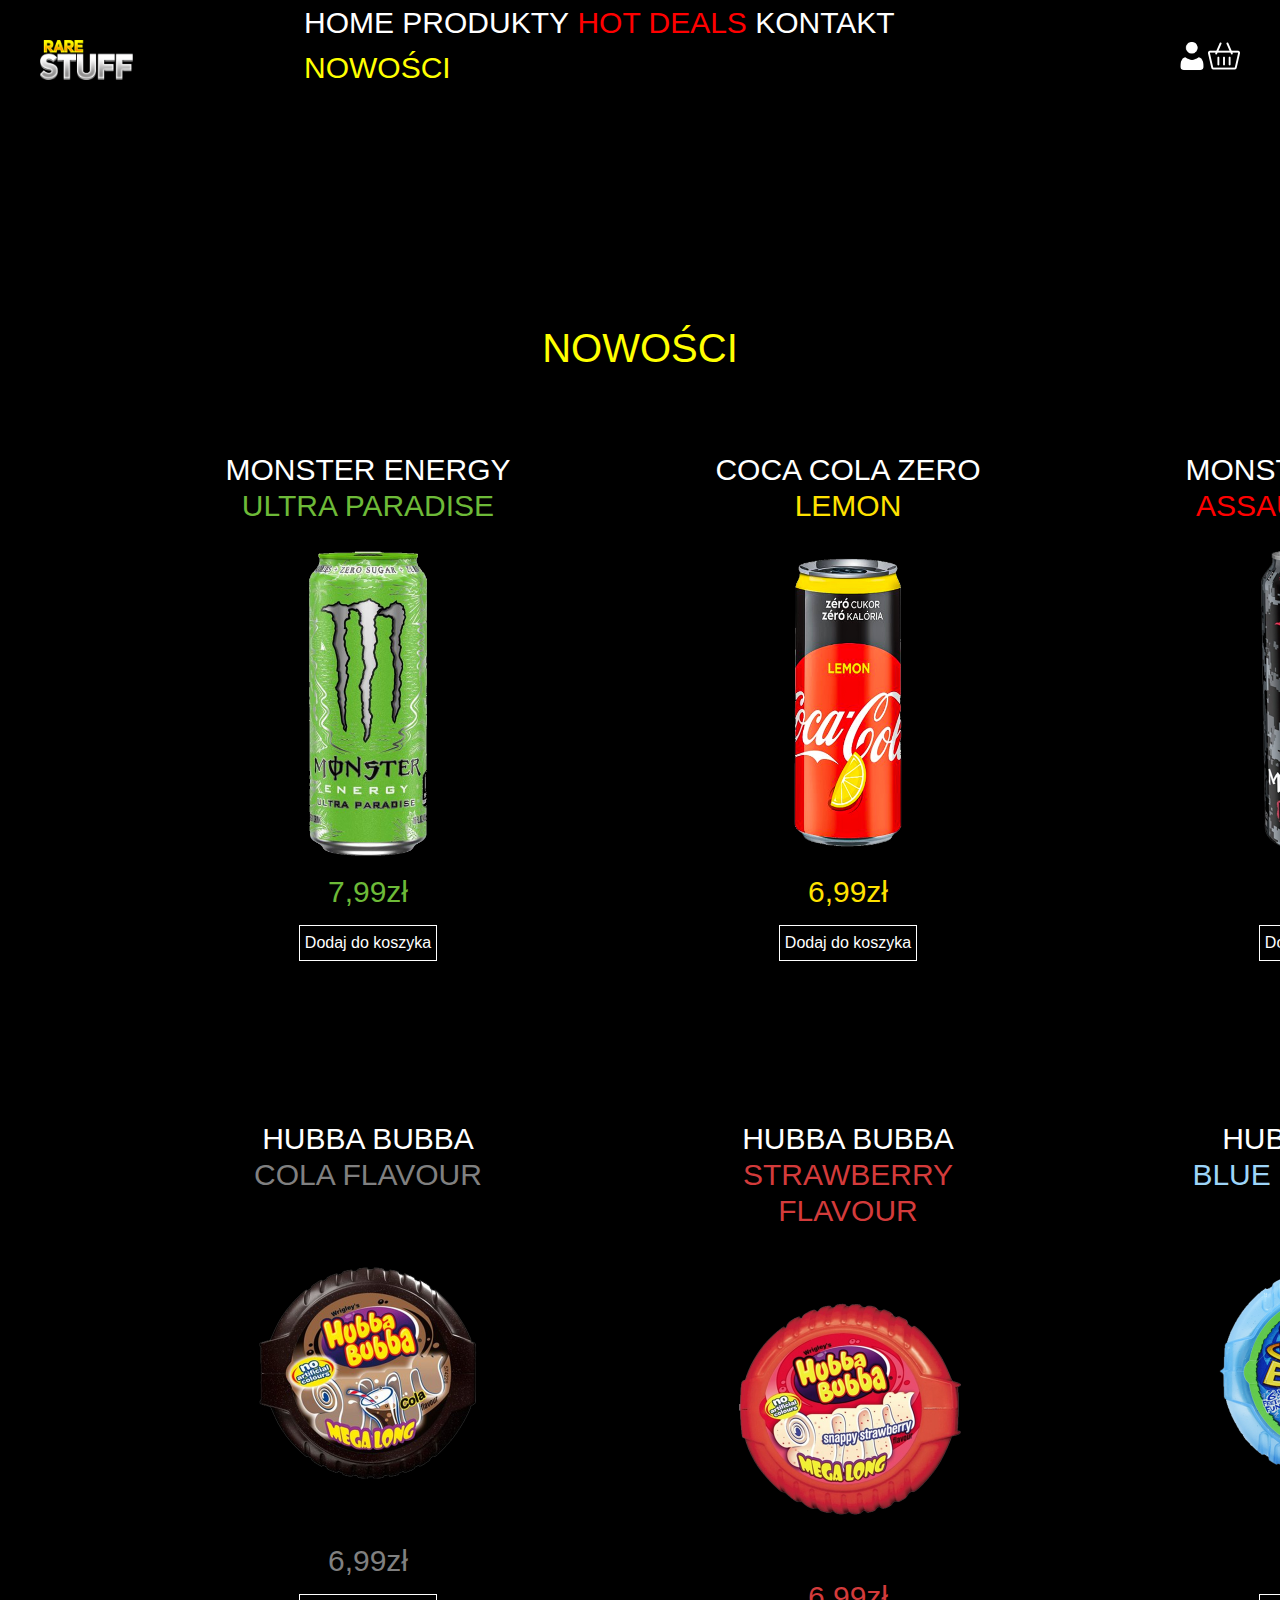
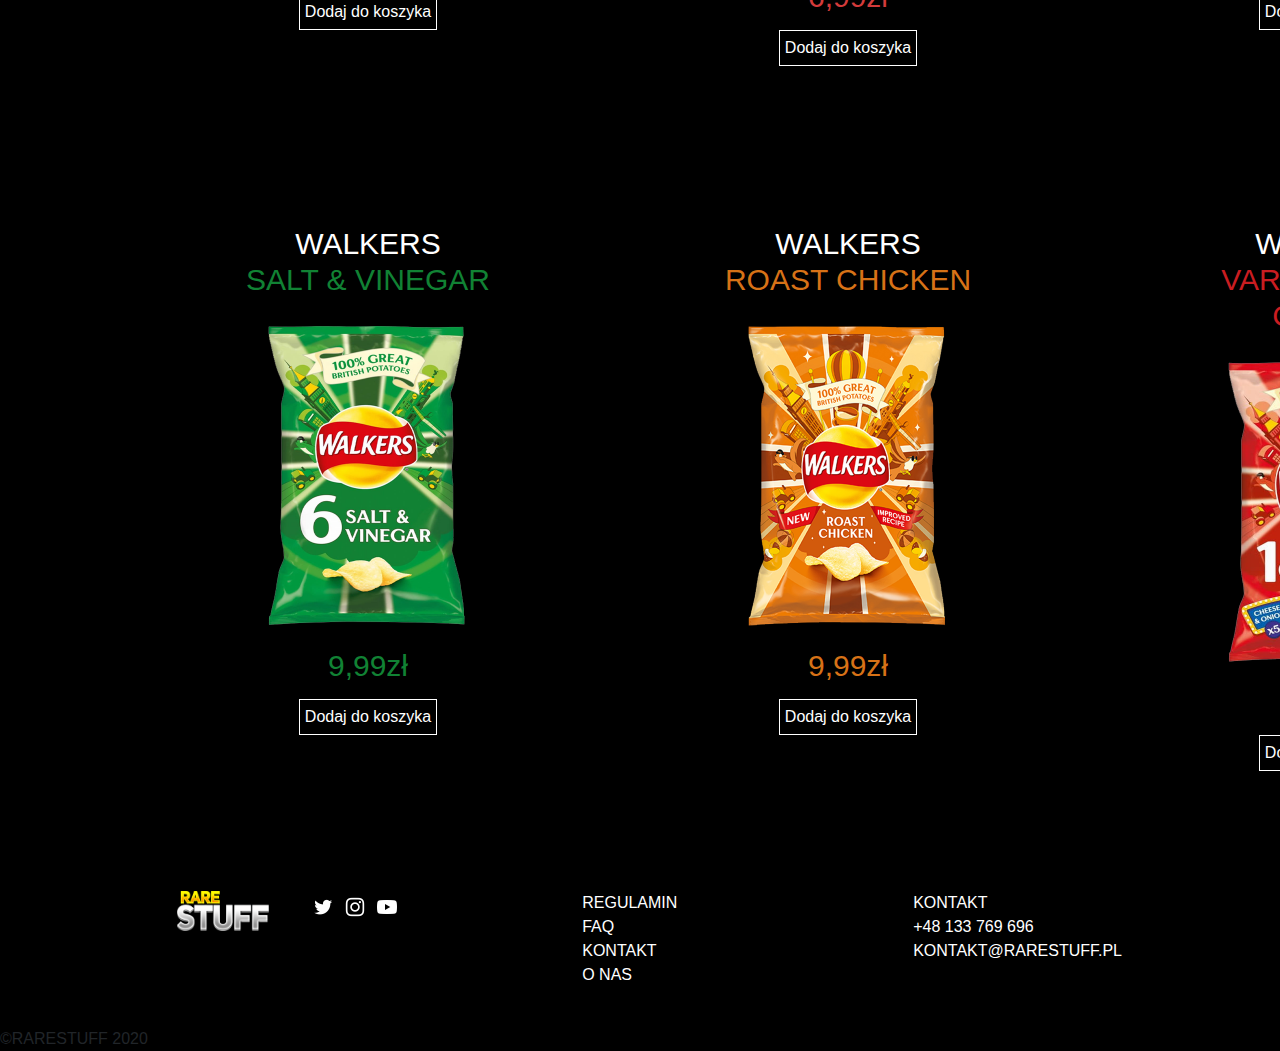
<file: nowosci.html>
<!doctype html>
<html lang="en">

<head>

    <meta charset="utf-8">
    <meta name="viewport" content="width=device-width, initial-scale=1, shrink-to-fit=no">

    <link rel="stylesheet" href="https://stackpath.bootstrapcdn.com/bootstrap/4.4.1/css/bootstrap.min.css" integrity="sha384-Vkoo8x4CGsO3+Hhxv8T/Q5PaXtkKtu6ug5TOeNV6gBiFeWPGFN9MuhOf23Q9Ifjh" crossorigin="anonymous">
    <link rel="stylesheet" href="style3.css">
<link rel="icon" 
      type="image/png" 
      href="img/rarestuff.png" height="10%" width="10%">
    <title>Rare Stuff</title>
</head>

<body>
    <div id="main">
        <header id="sekcjaproduktu">
        <section id="menu">
            <section id="left">
                <figure><a href="index.html"><img src="img/rarestuff.png" height="39.5px" width="92.5px"></a></figure>
            </section>

            <section id="center">
                <nav>
                    <ul>
                     <li><a href="index.html">home</a></li>
                        <li><a href="napoje.html">produkty</a></li>
                        <li><a class="czerwony" href="hotdeals.html">hot deals</a></li>
                        <li><a href="kontakt.html">kontakt</a></li>
                        <li><a class="zolty" href="nowosci.html">nowości</a></li>
                    </ul>

                </nav>
            </section>
            <section id="right">
                <figure><a href="#"><img src="img/user.png" height="32px" width="32px"></a></figure>
                           <figure><a href="koszyk.html"><img src="img/shopping-cart.png" height="32px" width="32px"></a></figure>
            </section>
        </section>
    
                </header>
    
                


        <main id="inside">
<h1 class="zolty">NOWOŚCI</h1>
               
          <section id="newstuff">
          
         
                     <figure class="produkt">
                    <h1>MONSTER ENERGY<br><span style="color:#6dba38;text-transform: uppercase;">
Ultra Paradise</span></h1>
                    <img src="img/green.png">
                     <h1><span style="color:#6dba38;">7,99zł</span></h1>
                      <button>Dodaj do koszyka</button>
                </figure>
         
                            <figure class="produkt">
                    <h1>COCA COLA ZERO<br><span style="color:#ffe200;">LEMON</span></h1>
                    <img src="img/col.png">
                                    <h1><span style="color:#ffe200;">6,99zł</span></h1>
                      <button>Dodaj do koszyka</button>
                </figure>
                       
                        <figure class="produkt">
                    <h1>MONSTER ENERGY<br><span class="czerwony">ASSAULT EDITION</span></h1>
                    <img src="img/assault.png">
                      <h1><span class="czerwony">7,99zł</span></h1>
                    <button>Dodaj do koszyka</button>
                </figure>
            </section>
           <section id="newstuff">
       <figure class="produkt">
                    <h1>HUBBA BUBBA<br><span style="color:#808080">COLA FLAVOUR</span></h1>
                    <img src="img/hubabuba.png">
                     <h1><span style="color:#808080">6,99zł</span></h1>
                      <button>Dodaj do koszyka</button>
                </figure>
         
                        <figure class="produkt">
                    <h1>HUBBA BUBBA<br><span style="color:#d33b3b">STRAWBERRY FLAVOUR</span></h1>
                    <img src="img/hbs.png">
                      <h1><span style="color:#d33b3b">6,99zł</span></h1>
                    <button>Dodaj do koszyka</button>
                </figure>
      
                <figure class="produkt">
                    <h1>HUBBA BUBBA<br><span style="color:#9dd5f8; text-transform: uppercase;">BLUE RASPBERRY</span></h1>
                    <img src="img/hbr.png">
                                    <h1><span style="color:#9dd5f8;">6,99zł</span></h1>
                      <button>Dodaj do koszyka</button>
                </figure>
           
                     </section>
            <section id="newstuff">
            <figure class="produkt">
                    <h1>WALKERS<br><span style="color:#118234;">SALT & VINEGAR</span></h1>
                    <img src="img/w1.png">
                     <h1><span style="color:#118234">9,99zł</span></h1>
                      <button>Dodaj do koszyka</button>
                </figure>
         
                        <figure class="produkt">
                    <h1>WALKERS<br><span style="color:#d77217">ROAST CHICKEN</span></h1>
                    <img src="img/w2.png">
                      <h1><span style="color:#d77217">9,99zł</span></h1>
                    <button>Dodaj do koszyka</button>
                </figure>
      
                <figure class="produkt">
                    <h1>WALKERS<br><span style="color:#ca1d21; text-transform: uppercase;">Variety Pack Crisps</span></h1>
                    <img src="img/w3.png">
                                    <h1><span style="color:#ca1d21;">9,99zł</span></h1>
                      <button>Dodaj do koszyka</button>
                </figure>
                     </section>
             
     


        </main>
                <footer id="footer">
            <section id="lewo">
                <section>
                    <a href="#"><img src="img/rarestuff.png" height="39.5px" width="92.5px"></a>
                    </section>
                <section>
                    <a href="#"> <img src="img/t2.png" width="32px" height="32px;" class="sm"></a>
                    <a href="#"><img src="img/i2.png" width="32px" height="32px;" class="sm"></a>
                    <a href="#"> <img src="img/y2.png" width="32px" height="32px;" class="sm"></a>
            </section>
                    </section>
            <section>
                <p><a href="#">REGULAMIN</a></p>
                <p><a href="#">FAQ</a></p>
                <p><a href="#">KONTAKT</a></p>
                <p><a href="#">O NAS</a></p>

            </section>
            <section>
                <p><a href="#">KONTAKT</a></p>
                <p><a href="#">+48 133 769 696</a></p>
                <p><a href="#">KONTAKT@RARESTUFF.PL</a></p>
            

            </section>

        </footer>
           <section id="podpis">
            <p>&copy;RARESTUFF 2020</p>
        </section>
    </div>
    <script src="https://code.jquery.com/jquery-3.2.1.slim.min.js" integrity="sha384-KJ3o2DKtIkvYIK3UENzmM7KCkRr/rE9/Qpg6aAZGJwFDMVNA/GpGFF93hXpG5KkN" crossorigin="anonymous"></script>
<script src="https://cdnjs.cloudflare.com/ajax/libs/popper.js/1.12.9/umd/popper.min.js" integrity="sha384-ApNbgh9B+Y1QKtv3Rn7W3mgPxhU9K/ScQsAP7hUibX39j7fakFPskvXusvfa0b4Q" crossorigin="anonymous"></script>
<script src="https://maxcdn.bootstrapcdn.com/bootstrap/4.0.0/js/bootstrap.min.js" integrity="sha384-JZR6Spejh4U02d8jOt6vLEHfe/JQGiRRSQQxSfFWpi1MquVdAyjUar5+76PVCmYl" crossorigin="anonymous"></script>
</body>

</html>
</file>
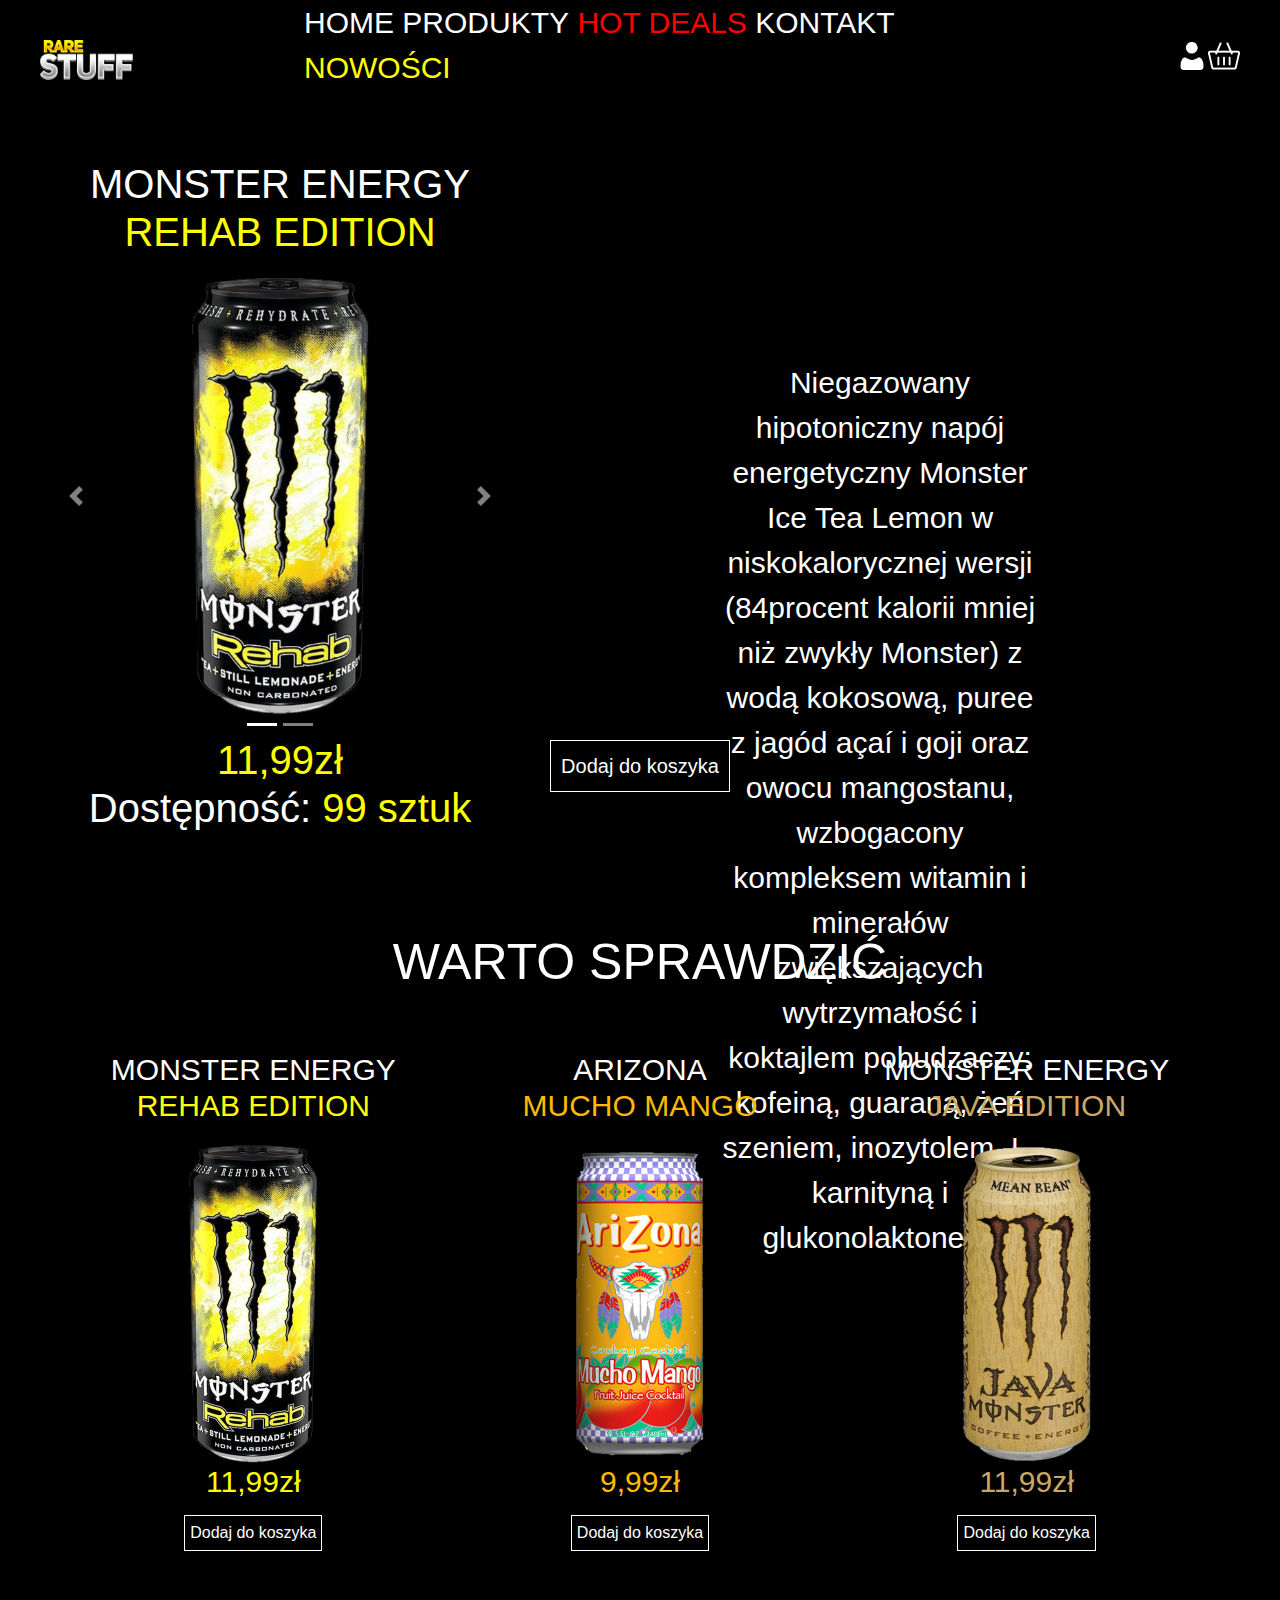
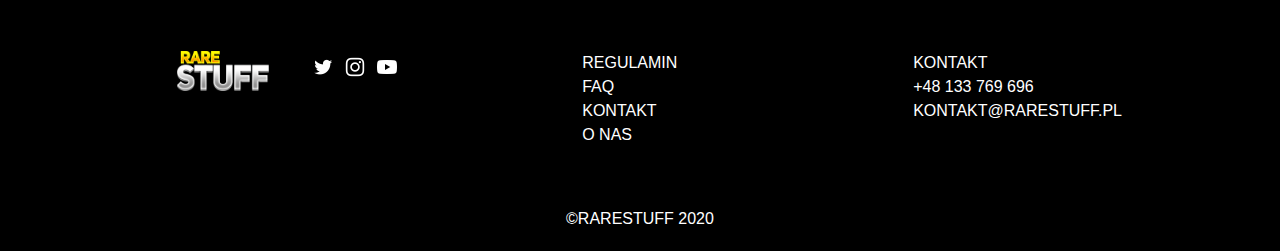
<file: produkt.html>
<!doctype html>
<html lang="en">

<head>

    <meta charset="utf-8">
    <meta name="viewport" content="width=device-width, initial-scale=1, shrink-to-fit=no">

    <link rel="stylesheet" href="https://stackpath.bootstrapcdn.com/bootstrap/4.4.1/css/bootstrap.min.css" integrity="sha384-Vkoo8x4CGsO3+Hhxv8T/Q5PaXtkKtu6ug5TOeNV6gBiFeWPGFN9MuhOf23Q9Ifjh" crossorigin="anonymous">
    <link rel="stylesheet" href="style2.css">
<link rel="icon" 
      type="image/png" 
      href="img/rarestuff.png" height="10%" width="10%">
    <title>Rare Stuff</title>
</head>

<body>
    <div id="main">
        <header id="sekcjaproduktu">
        <section id="menu">
            <section id="left">
                <figure><a href="index.html"><img src="img/rarestuff.png" height="39.5px" width="92.5px"></a></figure>
            </section>

            <section id="center">
                <nav>
                    <ul>
                     <li><a href="index.html">home</a></li>
                        <li><a href="napoje.html">produkty</a></li>
                        <li><a class="czerwony" href="hotdeals.html">hot deals</a></li>
                        <li><a href="kontakt.html">kontakt</a></li>
                        <li><a class="zolty" href="nowosci.html">nowości</a></li>
                    </ul>

                </nav>
            </section>
            <section id="right">
                <figure><a href="#"><img src="img/user.png" height="32px" width="32px"></a></figure>
                          <figure><a href="koszyk.html"><img src="img/shopping-cart.png" height="32px" width="32px"></a></figure>
            </section>
        </section>

        
    <section id="inside">
 
          <section id="produkt">
               <figure>
                 
                 
                 
                 
                  <h1>MONSTER ENERGY<br><span class="zolty">REHAB EDITION</span></h1>
                  <div id="carouselExampleIndicators" class="carousel slide" data-ride="carousel">
  <ol class="carousel-indicators">
    <li data-target="#carouselExampleIndicators" data-slide-to="0" class="active"></li>
    <li data-target="#carouselExampleIndicators" data-slide-to="1"></li>
   
  </ol>
  <div class="carousel-inner">
    <div class="carousel-item active">
      <img class="d-block" src="img/rehab.png" alt="First slide">
    </div>
    <div class="carousel-item ">
      <img class="d-block" src="img/paka.png" alt="Second slide">
    </div>
    
  </div>
  <a class="carousel-control-prev" href="#carouselExampleIndicators" role="button" data-slide="prev">
    <span class="carousel-control-prev-icon" aria-hidden="true"></span>
    <span class="sr-only">Previous</span>
  </a>
  <a class="carousel-control-next" href="#carouselExampleIndicators" role="button" data-slide="next">
    <span class="carousel-control-next-icon" aria-hidden="true"></span>
    <span class="sr-only">Next</span>
  </a>
</div>
                      <h1><span class="zolty">11,99zł</span></h1>
                       <h1>Dostępność: <span class="zolty">99 sztuk</span></h1>
                </figure>
                       </section>
        <section id="opis">
        

        <p>
        
Niegazowany hipotoniczny napój energetyczny Monster Ice Tea Lemon w niskokalorycznej wersji (84procent kalorii mniej niż zwykły Monster) z wodą kokosową, puree z jagód açaí i goji oraz owocu mangostanu, wzbogacony kompleksem witamin i minerałów zwiększających wytrzymałość i koktajlem pobudzaczy: kofeiną, guaraną, żeń szeniem, inozytolem, L-karnityną i glukonolaktonem.
           
       </p>
       </section>
         
                    
        </section>
          
        
               
                </header>
                 <aside id="przycisk">
            <button>Dodaj do koszyka</button>
            </aside>
                


        <main>
           <h1 id="glownytekst">WARTO SPRAWDZIĆ</h1>
            <section>
          
         
                <figure class="produkt">
                 <a href="produkt.html">
                  <h1>MONSTER ENERGY<br><span class="zolty">REHAB EDITION</span></h1>
                    <img src="img/rehab.png">
                     </a>
                      <h1><span class="zolty">11,99zł</span></h1>
                    <button>Dodaj do koszyka</button>
                
                </figure>
       
  
                <figure class="produkt">
                    <h1>ARIZONA<br><span style="color:#fbbb02;">MUCHO MANGO</span></h1>
                    <img src="img/arizona.png">
                     <h1><span style="color:#fbbb02;">9,99zł</span></h1>
                      <button>Dodaj do koszyka</button>
                </figure>
         
      
                <figure class="produkt">
                    <h1>MONSTER ENERGY<br><span style="color:#c9a865;">JAVA EDITION</span></h1>
                    <img src="img/java.png">
                                    <h1><span style="color:#c9a865;">11,99zł</span></h1>
                      <button>Dodaj do koszyka</button>
                </figure>
            </section>

        </main>
                <footer id="footer">
            <section id="lewo">
                <section>
                    <a href="#"><img src="img/rarestuff.png" height="39.5px" width="92.5px"></a>
                    </section>
                <section>
                    <a href="#"> <img src="img/t2.png" width="32px" height="32px;" class="sm"></a>
                    <a href="#"><img src="img/i2.png" width="32px" height="32px;" class="sm"></a>
                    <a href="#"> <img src="img/y2.png" width="32px" height="32px;" class="sm"></a>
            </section>
                    </section>
            <section>
                <p><a href="#">REGULAMIN</a></p>
                <p><a href="#">FAQ</a></p>
                <p><a href="#">KONTAKT</a></p>
                <p><a href="#">O NAS</a></p>

            </section>
            <section>
                <p><a href="#">KONTAKT</a></p>
                <p><a href="#">+48 133 769 696</a></p>
                <p><a href="#">KONTAKT@RARESTUFF.PL</a></p>
            

            </section>

        </footer>
           <section id="podpis">
            <p>&copy;RARESTUFF 2020</p>
        </section>
    </div>
    <script src="https://code.jquery.com/jquery-3.2.1.slim.min.js" integrity="sha384-KJ3o2DKtIkvYIK3UENzmM7KCkRr/rE9/Qpg6aAZGJwFDMVNA/GpGFF93hXpG5KkN" crossorigin="anonymous"></script>
<script src="https://cdnjs.cloudflare.com/ajax/libs/popper.js/1.12.9/umd/popper.min.js" integrity="sha384-ApNbgh9B+Y1QKtv3Rn7W3mgPxhU9K/ScQsAP7hUibX39j7fakFPskvXusvfa0b4Q" crossorigin="anonymous"></script>
<script src="https://maxcdn.bootstrapcdn.com/bootstrap/4.0.0/js/bootstrap.min.js" integrity="sha384-JZR6Spejh4U02d8jOt6vLEHfe/JQGiRRSQQxSfFWpi1MquVdAyjUar5+76PVCmYl" crossorigin="anonymous"></script>
</body>

</html>
</file>
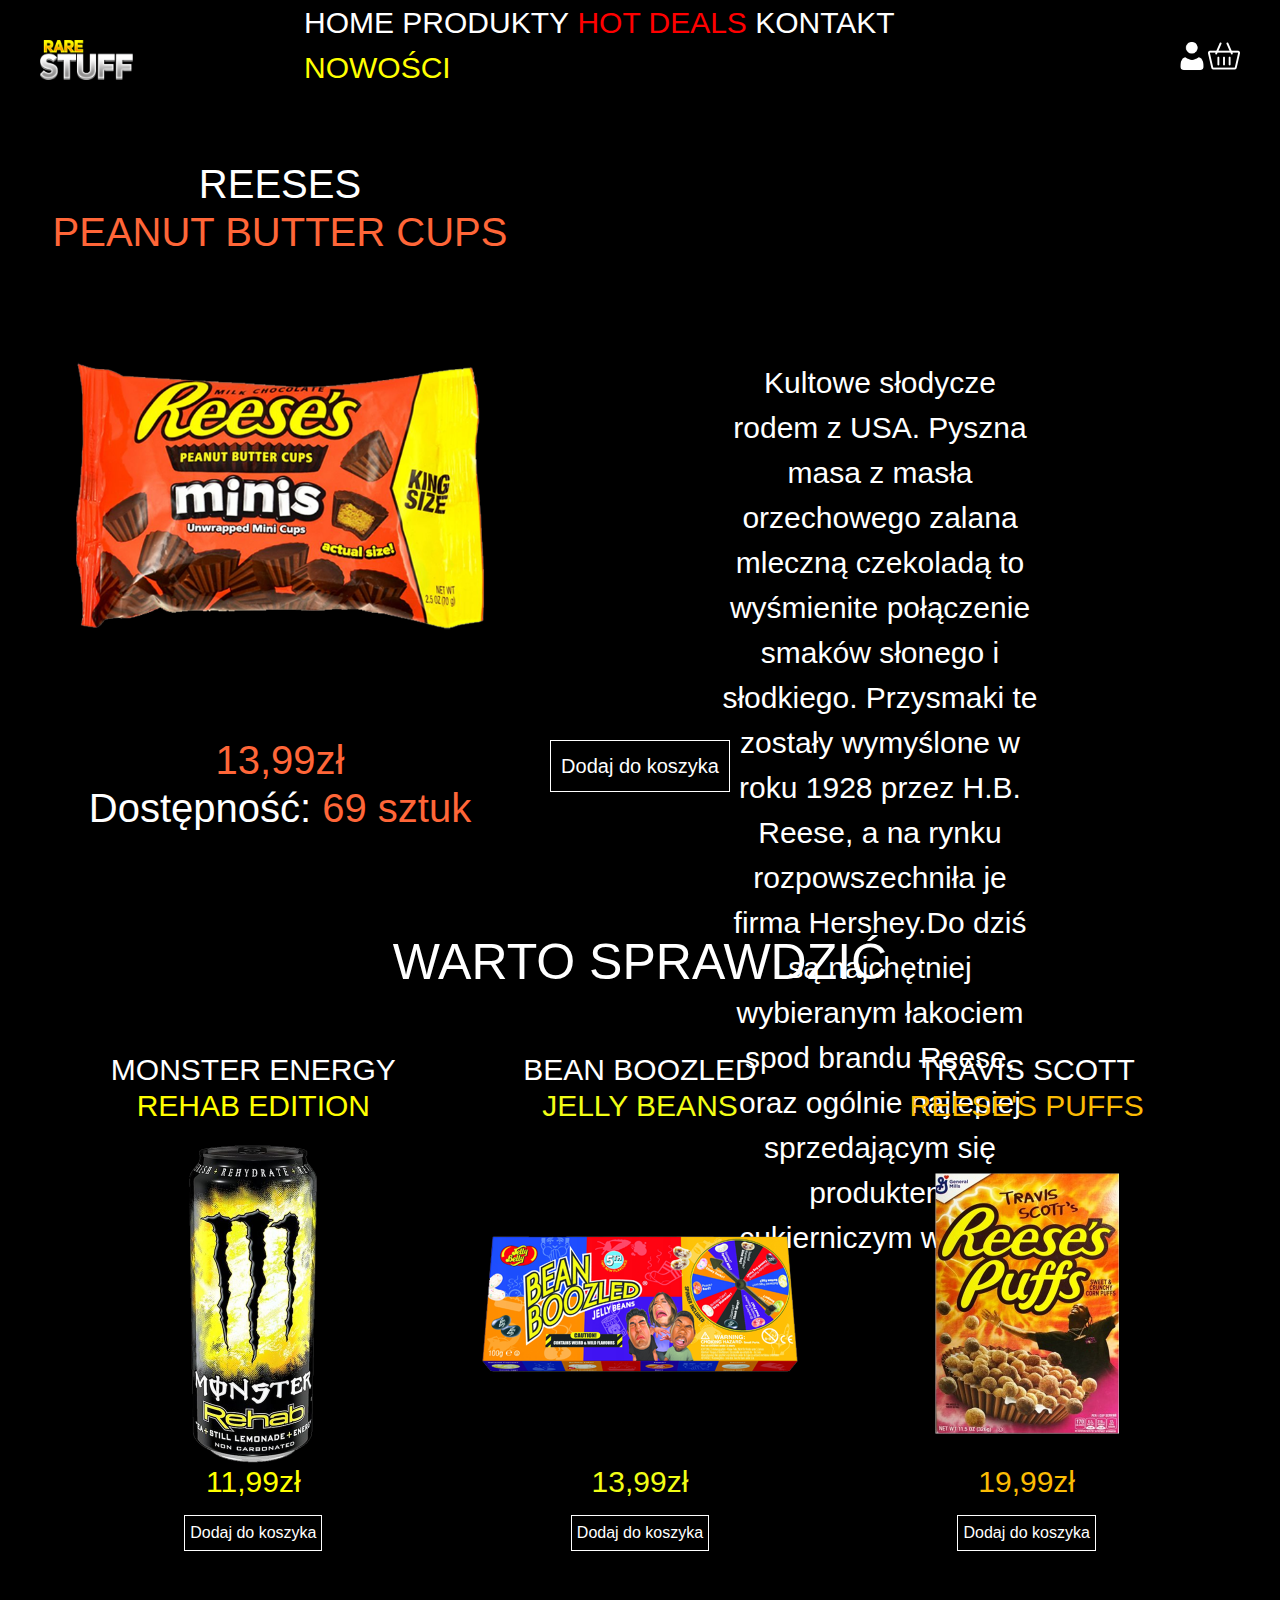
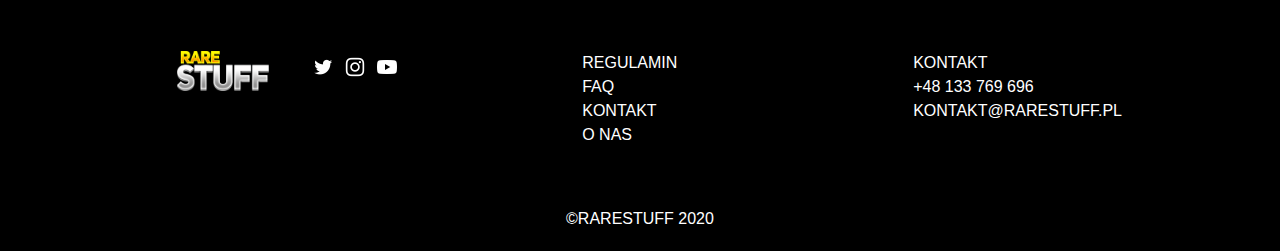
<file: produkt2.html>
<!doctype html>
<html lang="en">

<head>

    <meta charset="utf-8">
    <meta name="viewport" content="width=device-width, initial-scale=1, shrink-to-fit=no">

    <link rel="stylesheet" href="https://stackpath.bootstrapcdn.com/bootstrap/4.4.1/css/bootstrap.min.css" integrity="sha384-Vkoo8x4CGsO3+Hhxv8T/Q5PaXtkKtu6ug5TOeNV6gBiFeWPGFN9MuhOf23Q9Ifjh" crossorigin="anonymous">
    <link rel="stylesheet" href="style2.css">
<link rel="icon" 
      type="image/png" 
      href="img/rarestuff.png" height="10%" width="10%">
    <title>Rare Stuff</title>
</head>

<body>
    <div id="main">
        <header id="sekcjaproduktu">
        <section id="menu">
            <section id="left">
                <figure><a href="index.html"><img src="img/rarestuff.png" height="39.5px" width="92.5px"></a></figure>
            </section>

            <section id="center">
                <nav>
                    <ul>
                     <li><a href="index.html">home</a></li>
                        <li><a href="napoje.html">produkty</a></li>
                        <li><a class="czerwony" href="hotdeals.html">hot deals</a></li>
                        <li><a href="kontakt.html">kontakt</a></li>
                        <li><a class="zolty" href="nowosci.html">nowości</a></li>
                    </ul>

                </nav>
            </section>
            <section id="right">
                <figure><a href="#"><img src="img/user.png" height="32px" width="32px"></a></figure>
                          <figure><a href="koszyk.html"><img src="img/shopping-cart.png" height="32px" width="32px"></a></figure>
            </section>
        </section>

        
    <section id="inside">
 
          <section id="produkt">
               <figure>
                 
                 
                 
                 
                  <h1>REESES<br><span style="color:#ff6638;">PEANUT BUTTER CUPS</span></h1>
 <img src="img/reeses.png">
               <h1><span style="color:#ff6638;">13,99zł</span></h1>
                       <h1>Dostępność: <span style="color:#ff6638;">69 sztuk</span></h1>
                </figure>
                       </section>
        <section id="opis">
        

        <p>
        
Kultowe słodycze rodem z USA.
Pyszna masa z masła orzechowego zalana mleczną czekoladą
to wyśmienite połączenie smaków słonego i słodkiego.
Przysmaki te zostały wymyślone w roku 1928 przez H.B. Reese,
a na rynku rozpowszechniła je firma Hershey.Do dziś są najchętniej wybieranym łakociem spod brandu Reese,
oraz ogólnie najlepiej sprzedającym się produktem cukierniczym w USA!
           
       </p>
       </section>
         
                    
        </section>
          
        
               
                </header>
                 <aside id="przycisk">
            <button>Dodaj do koszyka</button>
            </aside>
                


        <main>
           <h1 id="glownytekst">WARTO SPRAWDZIĆ</h1>
            <section>
          
         
                <figure class="produkt">
                 <a href="produkt.html">
                  <h1>MONSTER ENERGY<br><span class="zolty">REHAB EDITION</span></h1>
                    <img src="img/rehab.png">
                     </a>
                      <h1><span class="zolty">11,99zł</span></h1>
                    <button>Dodaj do koszyka</button>
                
                </figure>
       
  
             <figure class="produkt">
                    <h1>BEAN BOOZLED<br><span style="color:#f1fe16">JELLY BEANS</span></h1>
                    <img src="img/bb.png">
                     <h1><span style="color:#f1fe16">13,99zł</span></h1>
                      <button>Dodaj do koszyka</button>
                </figure>
         
      
                <figure class="produkt">
                    <h1>TRAVIS SCOTT<br><span style="color:#fbbc04;">REESE'S PUFFS</span></h1>
                    <img src="img/trp.png">
                                    <h1><span style="color:#fbbc04;">19,99zł</span></h1>
                      <button>Dodaj do koszyka</button>
                </figure>
            </section>

        </main>
                <footer id="footer">
            <section id="lewo">
                <section>
                    <a href="#"><img src="img/rarestuff.png" height="39.5px" width="92.5px"></a>
                    </section>
                <section>
                    <a href="#"> <img src="img/t2.png" width="32px" height="32px;" class="sm"></a>
                    <a href="#"><img src="img/i2.png" width="32px" height="32px;" class="sm"></a>
                    <a href="#"> <img src="img/y2.png" width="32px" height="32px;" class="sm"></a>
            </section>
                    </section>
            <section>
                <p><a href="#">REGULAMIN</a></p>
                <p><a href="#">FAQ</a></p>
                <p><a href="#">KONTAKT</a></p>
                <p><a href="#">O NAS</a></p>

            </section>
            <section>
                <p><a href="#">KONTAKT</a></p>
                <p><a href="#">+48 133 769 696</a></p>
                <p><a href="#">KONTAKT@RARESTUFF.PL</a></p>
            

            </section>

        </footer>
           <section id="podpis">
            <p>&copy;RARESTUFF 2020</p>
        </section>
    </div>
    <script src="https://code.jquery.com/jquery-3.2.1.slim.min.js" integrity="sha384-KJ3o2DKtIkvYIK3UENzmM7KCkRr/rE9/Qpg6aAZGJwFDMVNA/GpGFF93hXpG5KkN" crossorigin="anonymous"></script>
<script src="https://cdnjs.cloudflare.com/ajax/libs/popper.js/1.12.9/umd/popper.min.js" integrity="sha384-ApNbgh9B+Y1QKtv3Rn7W3mgPxhU9K/ScQsAP7hUibX39j7fakFPskvXusvfa0b4Q" crossorigin="anonymous"></script>
<script src="https://maxcdn.bootstrapcdn.com/bootstrap/4.0.0/js/bootstrap.min.js" integrity="sha384-JZR6Spejh4U02d8jOt6vLEHfe/JQGiRRSQQxSfFWpi1MquVdAyjUar5+76PVCmYl" crossorigin="anonymous"></script>
</body>

</html>
</file>
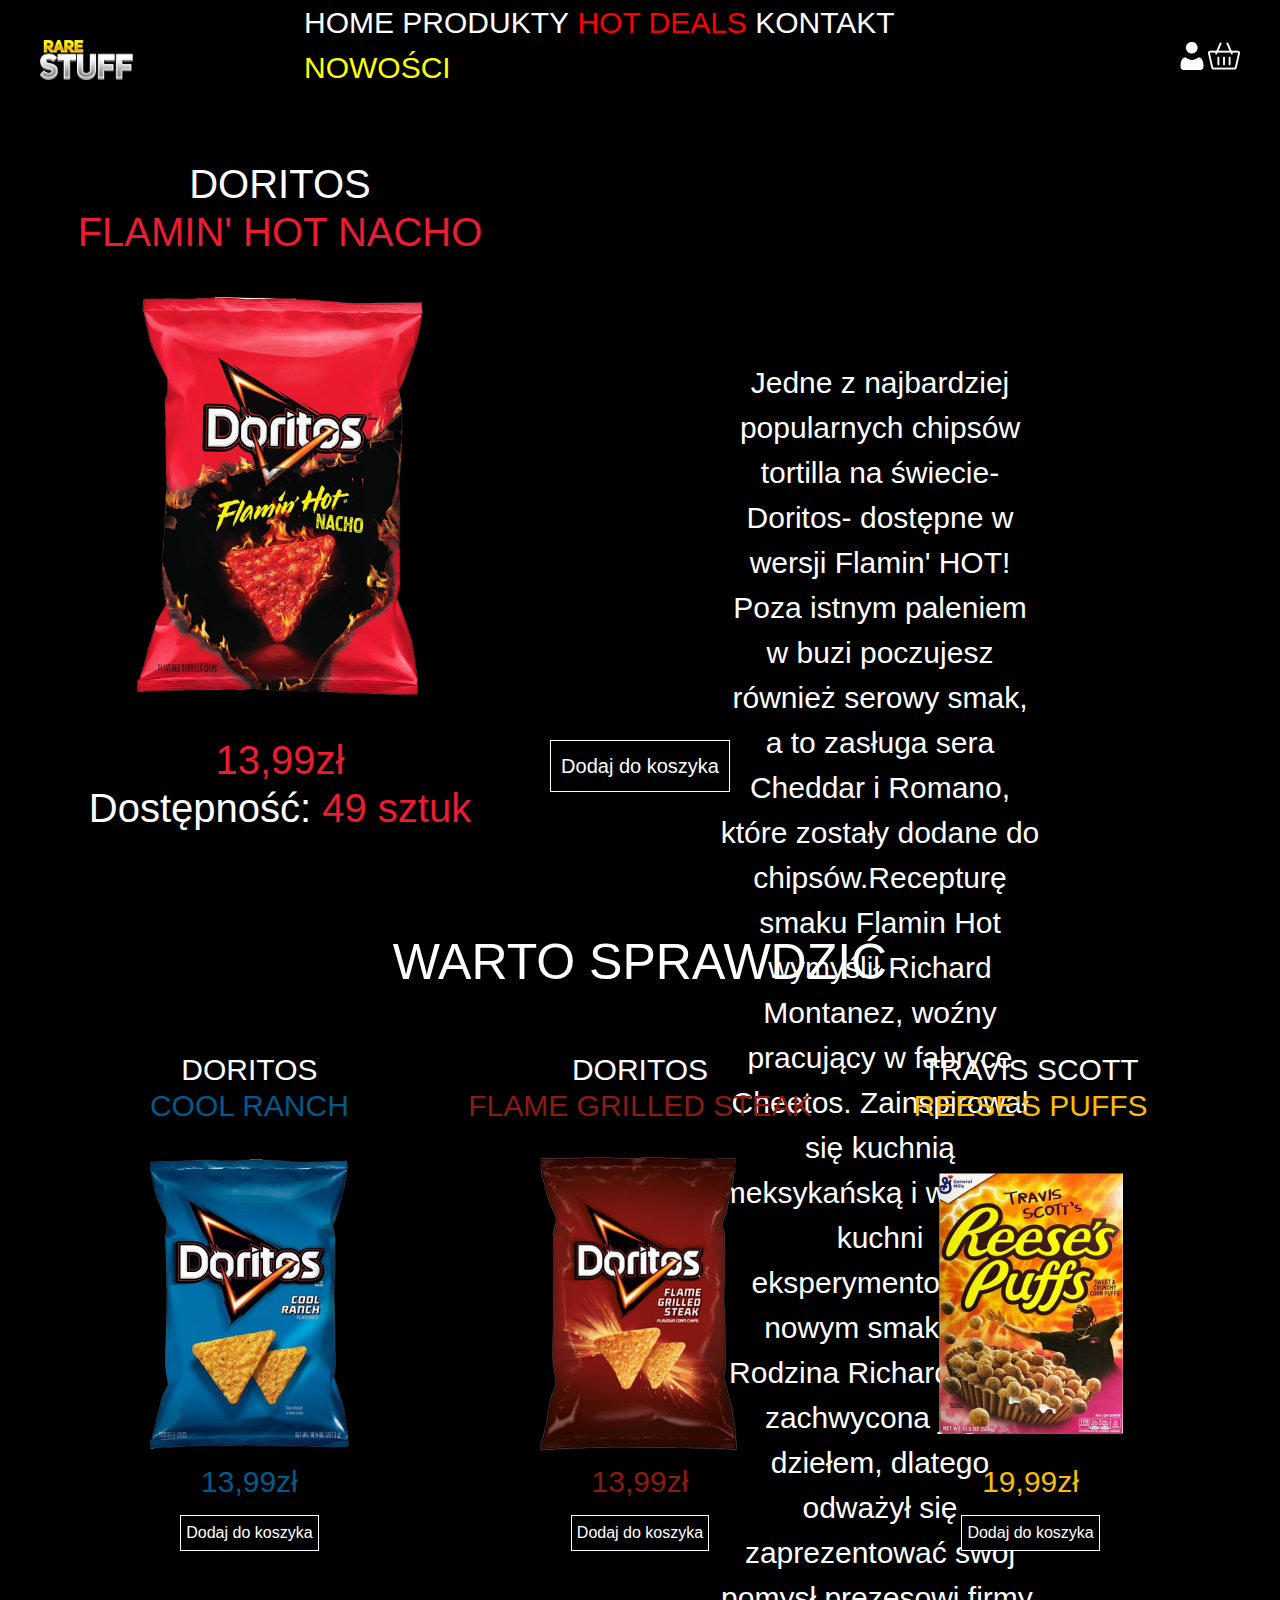
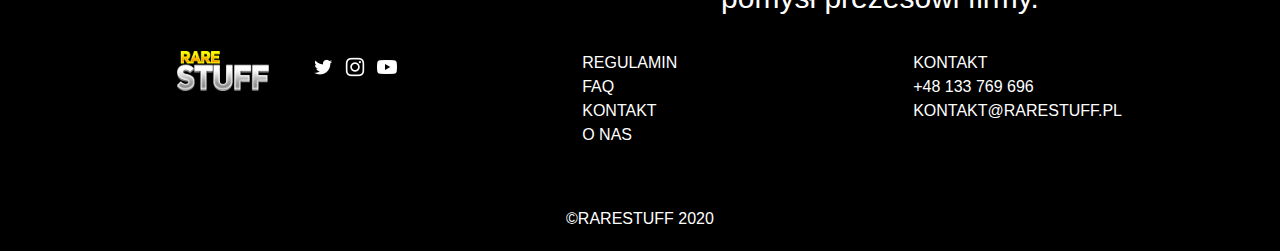
<file: produkt3.html>
<!doctype html>
<html lang="en">

<head>

    <meta charset="utf-8">
    <meta name="viewport" content="width=device-width, initial-scale=1, shrink-to-fit=no">

    <link rel="stylesheet" href="https://stackpath.bootstrapcdn.com/bootstrap/4.4.1/css/bootstrap.min.css" integrity="sha384-Vkoo8x4CGsO3+Hhxv8T/Q5PaXtkKtu6ug5TOeNV6gBiFeWPGFN9MuhOf23Q9Ifjh" crossorigin="anonymous">
    <link rel="stylesheet" href="style2.css">
<link rel="icon" 
      type="image/png" 
      href="img/rarestuff.png" height="10%" width="10%">
    <title>Rare Stuff</title>
</head>

<body>
    <div id="main">
        <header id="sekcjaproduktu">
        <section id="menu">
            <section id="left">
                <figure><a href="index.html"><img src="img/rarestuff.png" height="39.5px" width="92.5px"></a></figure>
            </section>

            <section id="center">
                <nav>
                    <ul>
                     <li><a href="index.html">home</a></li>
                        <li><a href="napoje.html">produkty</a></li>
                        <li><a class="czerwony" href="hotdeals.html">hot deals</a></li>
                        <li><a href="kontakt.html">kontakt</a></li>
                        <li><a class="zolty" href="nowosci.html">nowości</a></li>
                    </ul>

                </nav>
            </section>
            <section id="right">
                <figure><a href="#"><img src="img/user.png" height="32px" width="32px"></a></figure>
                          <figure><a href="koszyk.html"><img src="img/shopping-cart.png" height="32px" width="32px"></a></figure>
            </section>
        </section>

        
    <section id="inside">
 
          <section id="produkt">
               <figure>
                 
                 
                 
                 
                 <h1>DORITOS<br><span style="color:#ec1c32;">FLAMIN' HOT NACHO</span></h1>
    <img src="img/dfh.png">
           <h1><span style="color:#ec1c32;">13,99zł</span></h1>

                       <h1>Dostępność: <span style="color:#ec1c32;">49 sztuk</span></h1>
                </figure>
                       </section>
        <section id="opis">
        

        <p>
        
Jedne z najbardziej popularnych chipsów tortilla na świecie- Doritos- dostępne w wersji Flamin' HOT! Poza istnym paleniem w buzi poczujesz również serowy smak, a to zasługa sera Cheddar i Romano, które zostały dodane do chipsów.Recepturę smaku Flamin Hot wymyślił Richard Montanez, woźny pracujący w fabryce Cheetos. Zainspirował się kuchnią meksykańską i w swojej kuchni eksperymentował z nowym smakiem. Rodzina Richarda była zachwycona jego dziełem, dlatego odważył się zaprezentować swój pomysł prezesowi firmy. 
           
       </p>
       </section>
         
                    
        </section>
          
        
               
                </header>
                 <aside id="przycisk">
            <button>Dodaj do koszyka</button>
            </aside>
                


        <main>
           <h1 id="glownytekst">WARTO SPRAWDZIĆ</h1>
            <section>
          
         
<figure class="produkt">
                    <h1>DORITOS<br><span style="color:#005a8c;">COOL RANCH</span></h1>
                    <img src="img/doritosn.png">
                     <h1><span style="color:#005a8c;">13,99zł</span></h1>
                      <button>Dodaj do koszyka</button>
                </figure>
         
      
                <figure class="produkt">
                    <h1>DORITOS<br><span style="color:#8c1b12;">FLAME GRILLED STEAK</span></h1>
                    <img src="img/d3.png">
                                    <h1><span style="color:#8c1b12;">13,99zł</span></h1>
                      <button>Dodaj do koszyka</button>
                </figure>
         
      
                <figure class="produkt">
                    <h1>TRAVIS SCOTT<br><span style="color:#fbbc04;">REESE'S PUFFS</span></h1>
                    <img src="img/trp.png">
                                    <h1><span style="color:#fbbc04;">19,99zł</span></h1>
                      <button>Dodaj do koszyka</button>
                </figure>
            </section>

        </main>
                <footer id="footer">
            <section id="lewo">
                <section>
                    <a href="#"><img src="img/rarestuff.png" height="39.5px" width="92.5px"></a>
                    </section>
                <section>
                    <a href="#"> <img src="img/t2.png" width="32px" height="32px;" class="sm"></a>
                    <a href="#"><img src="img/i2.png" width="32px" height="32px;" class="sm"></a>
                    <a href="#"> <img src="img/y2.png" width="32px" height="32px;" class="sm"></a>
            </section>
                    </section>
            <section>
                <p><a href="#">REGULAMIN</a></p>
                <p><a href="#">FAQ</a></p>
                <p><a href="#">KONTAKT</a></p>
                <p><a href="#">O NAS</a></p>

            </section>
            <section>
                <p><a href="#">KONTAKT</a></p>
                <p><a href="#">+48 133 769 696</a></p>
                <p><a href="#">KONTAKT@RARESTUFF.PL</a></p>
            

            </section>

        </footer>
           <section id="podpis">
            <p>&copy;RARESTUFF 2020</p>
        </section>
    </div>
    <script src="https://code.jquery.com/jquery-3.2.1.slim.min.js" integrity="sha384-KJ3o2DKtIkvYIK3UENzmM7KCkRr/rE9/Qpg6aAZGJwFDMVNA/GpGFF93hXpG5KkN" crossorigin="anonymous"></script>
<script src="https://cdnjs.cloudflare.com/ajax/libs/popper.js/1.12.9/umd/popper.min.js" integrity="sha384-ApNbgh9B+Y1QKtv3Rn7W3mgPxhU9K/ScQsAP7hUibX39j7fakFPskvXusvfa0b4Q" crossorigin="anonymous"></script>
<script src="https://maxcdn.bootstrapcdn.com/bootstrap/4.0.0/js/bootstrap.min.js" integrity="sha384-JZR6Spejh4U02d8jOt6vLEHfe/JQGiRRSQQxSfFWpi1MquVdAyjUar5+76PVCmYl" crossorigin="anonymous"></script>
</body>

</html>
</file>
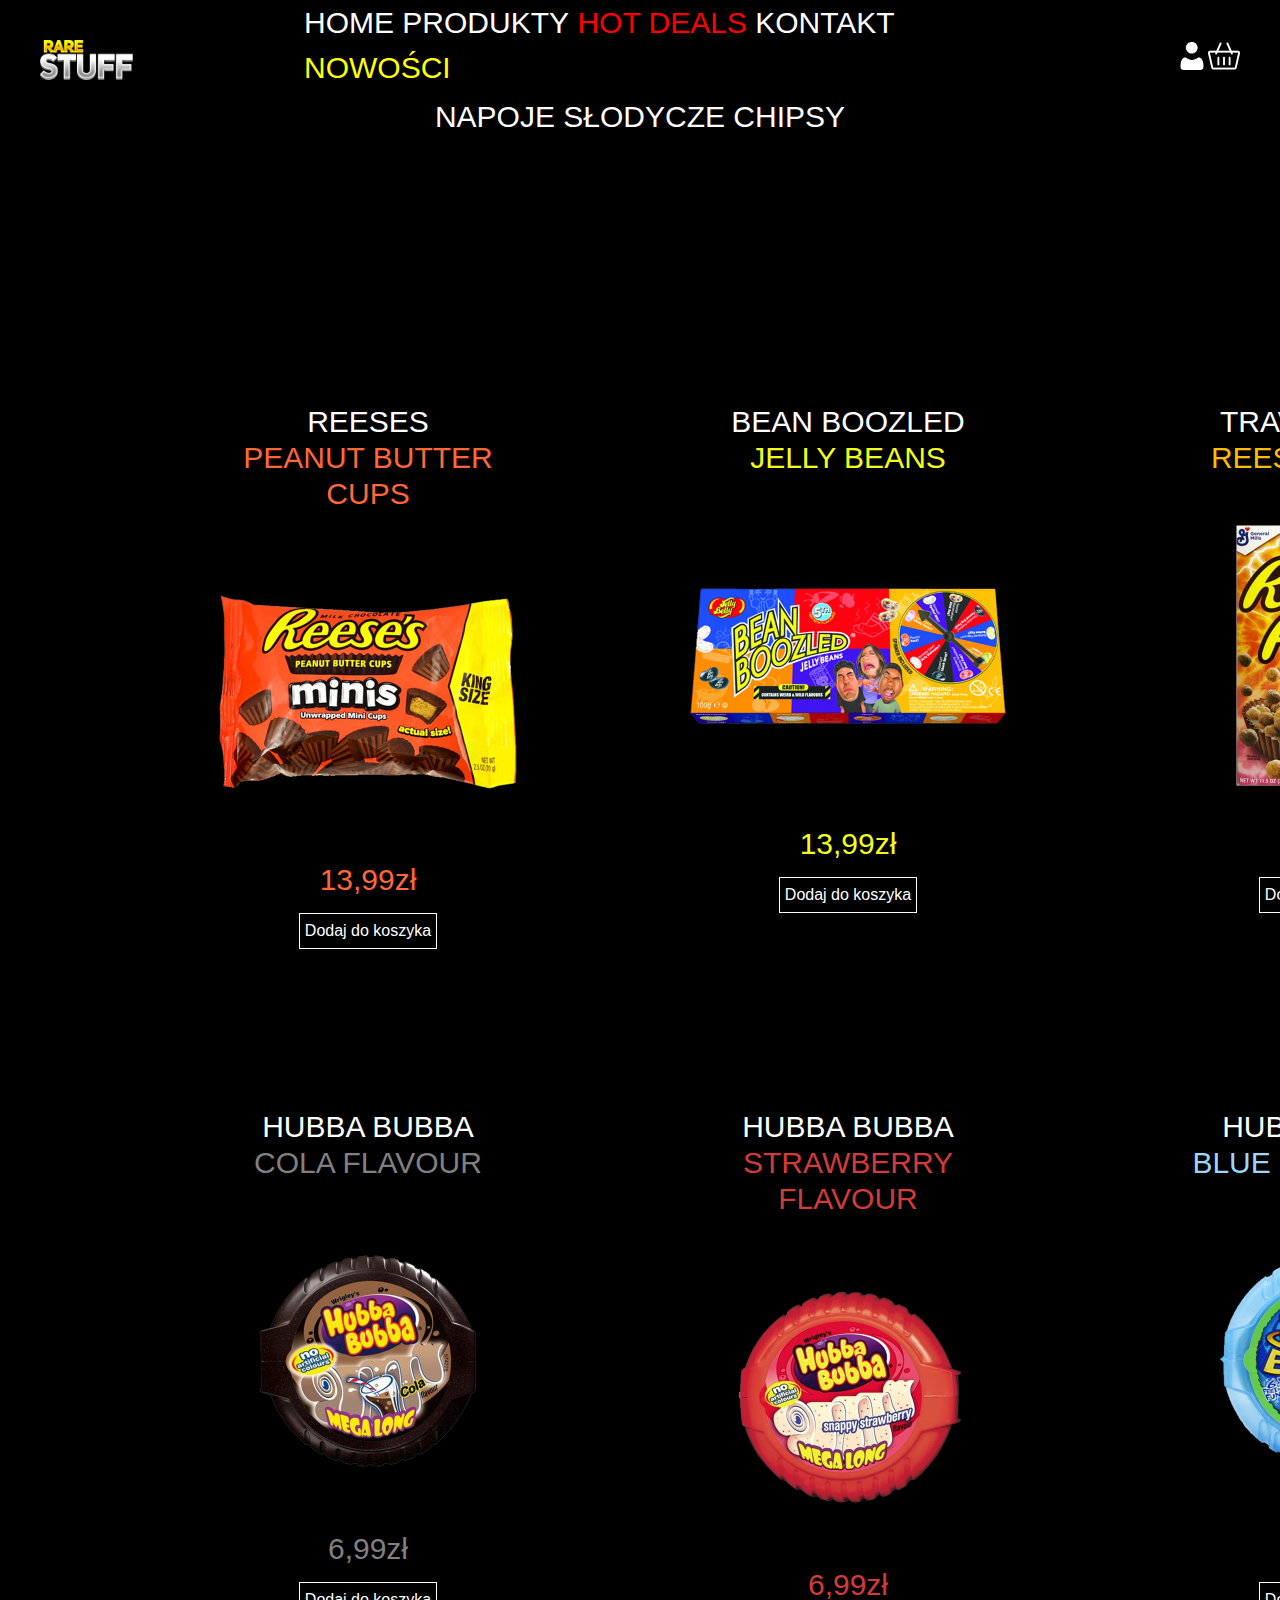
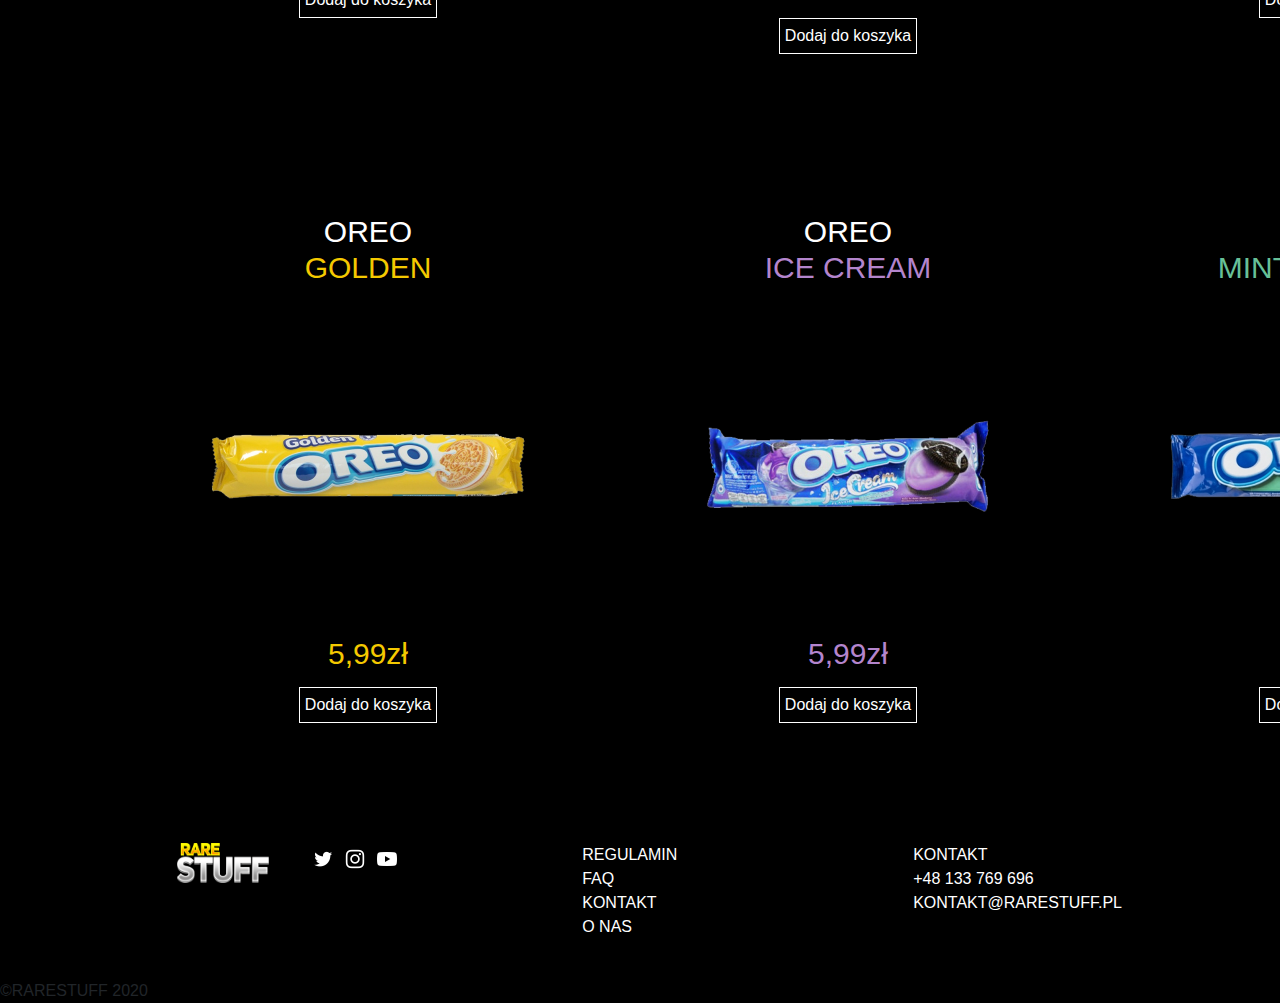
<file: slodycze.html>
<!doctype html>
<html lang="en">

<head>

    <meta charset="utf-8">
    <meta name="viewport" content="width=device-width, initial-scale=1, shrink-to-fit=no">

    <link rel="stylesheet" href="https://stackpath.bootstrapcdn.com/bootstrap/4.4.1/css/bootstrap.min.css" integrity="sha384-Vkoo8x4CGsO3+Hhxv8T/Q5PaXtkKtu6ug5TOeNV6gBiFeWPGFN9MuhOf23Q9Ifjh" crossorigin="anonymous">
    <link rel="stylesheet" href="style3.css">
<link rel="icon" 
      type="image/png" 
      href="img/rarestuff.png" height="10%" width="10%">
    <title>Rare Stuff</title>
</head>

<body>
    <div id="main">
        <header id="sekcjaproduktu">
        <section id="menu">
            <section id="left">
                <figure><a href="index.html"><img src="img/rarestuff.png" height="39.5px" width="92.5px"></a></figure>
            </section>

            <section id="center">
                <nav>
                    <ul>
                     <li><a href="index.html">home</a></li>
                        <li><a href="napoje.html">produkty</a></li>
                        <li><a class="czerwony" href="hotdeals.html">hot deals</a></li>
                        <li><a href="kontakt.html">kontakt</a></li>
                        <li><a class="zolty" href="nowosci.html">nowości</a></li>
                    </ul>

                </nav>
            </section>
            <section id="right">
                <figure><a href="#"><img src="img/user.png" height="32px" width="32px"></a></figure>
                         <figure><a href="koszyk.html"><img src="img/shopping-cart.png" height="32px" width="32px"></a></figure>
            </section>
        </section>
  <section id="podmenu">
                        <ul>
                        <li><a href="napoje.html">napoje</a></li>
                        <li><a href="slodycze.html">słodycze</a></li>
                        <li><a  href="chipsy.html">chipsy</a></li>
                   
                    </ul>
                     </section>     
                </header>
    
                


        <main id="inside">

               
              <section id="bestsellery">
          
         
                <figure class="produkt">
                <a href="produkt2.html">
            <h1>REESES<br><span style="color:#ff6638;">PEANUT BUTTER CUPS</span></h1>
                    <img src="img/reeses.png">
                                   </a>
                                    <h1><span style="color:#ff6638;">13,99zł</span></h1>
                      <button>Dodaj do koszyka</button>
                
                </figure>
       
  
               <figure class="produkt">
                    <h1>BEAN BOOZLED<br><span style="color:#f1fe16">JELLY BEANS</span></h1>
                    <img src="img/bb.png">
                     <h1><span style="color:#f1fe16">13,99zł</span></h1>
                      <button>Dodaj do koszyka</button>
                </figure>
         
      
                <figure class="produkt">
                    <h1>TRAVIS SCOTT<br><span style="color:#fbbc04;">REESE'S PUFFS</span></h1>
                    <img src="img/trp.png">
                                    <h1><span style="color:#fbbc04;">19,99zł</span></h1>
                      <button>Dodaj do koszyka</button>
                </figure>
            </section>
     <section id="newstuff">
                     <figure class="produkt">
                    <h1>HUBBA BUBBA<br><span style="color:#808080">COLA FLAVOUR</span></h1>
                    <img src="img/hubabuba.png">
                     <h1><span style="color:#808080">6,99zł</span></h1>
                      <button>Dodaj do koszyka</button>
                </figure>
         
                        <figure class="produkt">
                    <h1>HUBBA BUBBA<br><span style="color:#d33b3b">STRAWBERRY FLAVOUR</span></h1>
                    <img src="img/hbs.png">
                      <h1><span style="color:#d33b3b">6,99zł</span></h1>
                    <button>Dodaj do koszyka</button>
                </figure>
      
                <figure class="produkt">
                    <h1>HUBBA BUBBA<br><span style="color:#9dd5f8; text-transform: uppercase;">BLUE RASPBERRY</span></h1>
                    <img src="img/hbr.png">
                                    <h1><span style="color:#9dd5f8;">6,99zł</span></h1>
                      <button>Dodaj do koszyka</button>
                </figure>
                     </section>
         <section id="onsale">
                     <figure class="produkt">
                    <h1>OREO<br><span style="color:#f4c900;">GOLDEN</span></h1>
                    <img src="img/oreo.png">
                                    <h1><span style="color:#f4c900;">5,99zł</span></h1>
                      <button>Dodaj do koszyka</button>
                </figure>
         
                        <figure class="produkt">
                    <h1>OREO<br><span style="color:#b485cd">ICE CREAM</span></h1>
                    <img src="img/oreoic.png"
                     >
                      <h1><span style="color:#b485cd">5,99zł</span></h1>
                    <button>Dodaj do koszyka</button>
                </figure>
      
                <figure class="produkt">
                    <h1>OREO<br><span style="color:#67c098;">MINT FLAVOUR</span></h1>
                    <img src="img/oreomint.png">
                                    <h1><span style="color:#67c098;">5,99zł</span></h1>
                      <button>Dodaj do koszyka</button>
                </figure>
                     </section>
             
     


        </main>
                <footer id="footer">
            <section id="lewo">
                <section>
                    <a href="#"><img src="img/rarestuff.png" height="39.5px" width="92.5px"></a>
                    </section>
                <section>
                    <a href="#"> <img src="img/t2.png" width="32px" height="32px;" class="sm"></a>
                    <a href="#"><img src="img/i2.png" width="32px" height="32px;" class="sm"></a>
                    <a href="#"> <img src="img/y2.png" width="32px" height="32px;" class="sm"></a>
            </section>
                    </section>
            <section>
                <p><a href="#">REGULAMIN</a></p>
                <p><a href="#">FAQ</a></p>
                <p><a href="#">KONTAKT</a></p>
                <p><a href="#">O NAS</a></p>

            </section>
            <section>
                <p><a href="#">KONTAKT</a></p>
                <p><a href="#">+48 133 769 696</a></p>
                <p><a href="#">KONTAKT@RARESTUFF.PL</a></p>
            

            </section>

        </footer>
           <section id="podpis">
            <p>&copy;RARESTUFF 2020</p>
        </section>
    </div>
    <script src="https://code.jquery.com/jquery-3.2.1.slim.min.js" integrity="sha384-KJ3o2DKtIkvYIK3UENzmM7KCkRr/rE9/Qpg6aAZGJwFDMVNA/GpGFF93hXpG5KkN" crossorigin="anonymous"></script>
<script src="https://cdnjs.cloudflare.com/ajax/libs/popper.js/1.12.9/umd/popper.min.js" integrity="sha384-ApNbgh9B+Y1QKtv3Rn7W3mgPxhU9K/ScQsAP7hUibX39j7fakFPskvXusvfa0b4Q" crossorigin="anonymous"></script>
<script src="https://maxcdn.bootstrapcdn.com/bootstrap/4.0.0/js/bootstrap.min.js" integrity="sha384-JZR6Spejh4U02d8jOt6vLEHfe/JQGiRRSQQxSfFWpi1MquVdAyjUar5+76PVCmYl" crossorigin="anonymous"></script>
</body>

</html>
</file>
<file: style.css>
body {
    background-color: black;
    margin: 0;
    padding: 0;
    box-sizing: border-box;

}

body * {
    margin: 0;
    padding: 0;
    box-sizing: border-box;
}

#yellow {
    color: yellow;

}



nav ul {
    list-style: none;
}



li {
    display: inline-block;
    color: white;
    text-transform: uppercase;

}

nav {
    display: block;



}

#menu {

    display: flex;
    justify-content: center;
    background-color: black;

}

.zolty {
    color: yellow;
}

.czerwony {
    color: red;
}

nav a {
    color: white;
    text-decoration: none;

}

nav a:hover {
    color: white;
    text-decoration: none;
}

.zolty:hover {
    color: yellow;
}

.czerwony:hover {
    color: red;
}

#right {


    display: flex;
    flex-basis: 20%;
    justify-content: flex-end;
    margin: 40px;
}

#left {
    flex-basis: 20%;
    display: flex;
    margin: 40px;
}

#center {
    flex-basis: 60%;
    display: flex;
    justify-content: center;
    font-size: 30px;
    font-weight: 100;

}


header {
    background-image: url(img/m.jpg);
    background-repeat: no-repeat;
    background-position: center;
    height: 100vh;
    width: 100%;
}

header h1 {
    text-align: center;
    color: white;
    font-size: 100pt;


}

header p {
    color: white;
    text-align: center;
    font-size: 30px;
}

header span {
    color: lawngreen;
    background-color: rgba(0, 0, 0, 0.3);

}

#banner {
    padding: 250px;
}

aside {
    display: flex;
    align-content: center;
}

aside button {
    color: white;
    background-color: black;
    border: 1px solid white;
    padding: 5px 20px 5px 20px;
    text-align: center;
    display: flex;
    margin-top: 20px;
    margin-left: auto;
    margin-right: auto;

}

aside button:hover {
    background-color: white;
    color: black;
}


main {
    padding: 40px;
}

main h1 {
    text-align: center;
    color: white;
    font-size: 25px;

}

main section {
    display: flex;
    margin-top: 40px;
    padding: 20px;
}

#glownytekst {
    text-align: center;
    color: white;
    font-size: 40px;
}


.produkt img {


    width: 320px;
    height: 320px;
    margin-top: 20px;

    -webkit-transition: -webkit-transform .8s ease-in-out;
    transition: transform .8s ease-in-out;
}

.produkt {
    text-align: center;
    margin-left: auto;
    margin-right: auto;

}

.produkt img:hover {
    -webkit-transform: rotate(360deg);
    transform: rotate(360deg);
}

.produkt h1 {
    color: white;
    font-size: 30px;
}
.produkt a:hover{
color:white;
    text-decoration: none;
    list-style: none;
}

figure button {
    color: white;
    background-color: black;
    border: 1px solid white;
    padding: 5px;
    margin-top: 15px;
}

figure button:hover {
    background-color: white;
    color: black;
}

#footer {
    background-color: black;
    padding: 40px;
    display: flex;


}

footer a {
    list-style: none;
    text-decoration: none;
    color: white;
}

footer section {
    margin-left: auto;
    margin-right: auto;
}

footer a:hover {
    list-style: none;
    text-decoration: none;
    color: white;
}

.sm {
    display: flex;
}

#lewo {

    display: flex;
}

#lewo section {
    margin-left: 10%;
    margin-right: 10%;
    display: flex;
}

#podpis {
    background-color: black;
    color: white;
    text-align: center;
    padding: 20px;
}
button a:hover{
    text-decoration: none;
    list-style: none;
    color:black;

}
button a{
    color:white;
}
</file>
<file: style3.css>
body {
    background-color: black;
    margin: 0;
    padding: 0;
    box-sizing: border-box;

}

body * {
    margin: 0;
    padding: 0;
    box-sizing: border-box;
}

#yellow {
    color: yellow;

}



nav ul {
    list-style: none;
}



li {
    display: inline-block;
    color: white;
    text-transform: uppercase;

}

nav {
    display: block;



}

#menu {

    display: flex;
    justify-content: center;
    background-color: black;

}

.zolty {
    color: yellow;
}

.czerwony {
    color: red;
}

nav a {
    color: white;
    text-decoration: none;

}

nav a:hover {
    color: white;
    text-decoration: none;
}

.zolty:hover {
    color: yellow;
}

.czerwony:hover {
    color: red;
}

#right {


    display: flex;
    flex-basis: 20%;
    justify-content: flex-end;
    margin: 40px;
}

#left {
    flex-basis: 20%;
    display: flex;
    margin: 40px;
}

#center {
    flex-basis: 60%;
    display: flex;
    justify-content: center;
    font-size: 30px;
    font-weight: 100;

}


header {
    background-color:black;
    background-repeat: no-repeat;
    background-position: center;
    height: 100vh;
    width: 100%;
}

header h1 {
    text-align: center;
    color: white;
    font-size: 100pt;


}

header p {
    color: white;
    text-align: center;
    font-size: 30px;
}

header span {
    color: lawngreen;
    background-color: rgba(0, 0, 0, 0.3);

}



#footer {
    background-color: black;
    padding: 40px;
    display: flex;


}

footer a {
    list-style: none;
    text-decoration: none;
    color: white;
}

footer section {
    margin-left: auto;
    margin-right: auto;
}

footer a:hover {
    list-style: none;
    text-decoration: none;
    color: white;
}

.sm {
    display: flex;
}

#lewo {

    display: flex;
}

#lewo section {
    margin-left: 10%;
    margin-right: 10%;
    display: flex;
}


#inside{
    display:block;
    text-align: center;
    color:white;
 margin-left:10%;
    margin-right: 10%;
    margin-top:-45%;
 
    
}
#inside section{
    display:flex;
}
#bestsellery{
    background-image: url(img/tlo.png);
    background-size:cover;
    background-repeat: no-repeat;
   background-position: center;

}
#newstuff{
      background-image: url(img/tlo2.png);
    background-size:cover;
    background-repeat: no-repeat;
   background-position: center;
}
#onsale{
      background-image: url(img/tlo3.png);
    background-size:cover;
    background-repeat: no-repeat;
   background-position: center;
}
li a{
    text-align: center;
    color:white;
}
.produkt img {


    width: 320px;
    height: 320px;
    margin-top: 20px;
    margin-bottom: 10px;

    -webkit-transition: -webkit-transform .8s ease-in-out;
    transition: transform .8s ease-in-out;
}

.produkt {
    text-align: center;
    margin-left: auto;
    margin-right: auto;
    padding:80px;
    

}

.produkt img:hover {
    -webkit-transform: rotate(360deg);
    transform: rotate(360deg);
}

.produkt h1 {
    color: white;
    font-size: 30px;
}
.produkt a:hover{
color:white;
    text-decoration: none;
    list-style: none;
}

figure button {
    color: white;
    background-color: black;
    border: 1px solid white;
    padding: 5px;
    margin-top: 15px;
}

figure button:hover {
    background-color: white;
    color: black;
}
#podmenu{
    text-align: center;
    margin-top:-2%;
      font-size: 30px;
    font-weight: 100;
    margin-bottom:5%;
}
#podmenu a:hover{
    text-decoration: none;
    color:white;
}
</file>
<file: style5.css>
body {
    background-color: black;
    margin: 0;
    padding: 0;
    box-sizing: border-box;

}

body * {
    margin: 0;
    padding: 0;
    box-sizing: border-box;
}

#yellow {
    color: yellow;

}



nav ul {
    list-style: none;
}



li {
    display: inline-block;
    color: white;
    text-transform: uppercase;

}

nav {
    display: block;



}

#menu {

    display: flex;
    justify-content: center;
    background-color: black;

}

.zolty {
    color: yellow;
}

.czerwony {
    color: red;
}

nav a {
    color: white;
    text-decoration: none;

}

nav a:hover {
    color: white;
    text-decoration: none;
}

.zolty:hover {
    color: yellow;
}

.czerwony:hover {
    color: red;
}

#right {


    display: flex;
    flex-basis: 20%;
    justify-content: flex-end;
    margin: 40px;
}

#left {
    flex-basis: 20%;
    display: flex;
    margin: 40px;
}

#center {
    flex-basis: 60%;
    display: flex;
    justify-content: center;
    font-size: 30px;
    font-weight: 100;

}


header {
    background-color:black;
    background-repeat: no-repeat;
    background-position: center;
    height: 100vh;
    width: 100%;
}

header h1 {
    text-align: center;
    color: white;
    font-size: 100pt;


}

header p {
    color: white;
    text-align: center;
    font-size: 30px;
}

header span {
    color: lawngreen;
    background-color: rgba(0, 0, 0, 0.3);

}



#footer {
    background-color: black;
    padding: 40px;
    display: flex;


}

footer a {
    list-style: none;
    text-decoration: none;
    color: white;
}

footer section {
    margin-left: auto;
    margin-right: auto;
}

footer a:hover {
    list-style: none;
    text-decoration: none;
    color: white;
}

.sm {
    display: flex;
}

#lewo {

    display: flex;
}

#lewo section {
    margin-left: 10%;
    margin-right: 10%;
    display: flex;
}


#inside{
    display:block;
    text-align: center;
    color:white;
 margin-left:10%;
    margin-right: 10%;
    margin-top:-46%;
 
    
}
#inside h1{
    font-weight: 100;
}
#dane{
    margin-top:20px;
    display: flex;
    margin-left:35%;
    margin-right:35%;
    
  
}
#dane section{
margin:auto;
}
#dane h1{
    text-align: center;
        font-size: 30px;
    font-weight: 100;
   
}
#dane input{
      border:1px solid white;
    background-color:black;
    color:white;
    text-align: center;
    margin:5px;
}
#wiadomosc{
    background-color:black;
    color:white;
   width:80%;
    margin-top:3%;
text-align: justify;
    padding:10px;



}
#wpiszwiadomosc{
text-align: center;
margin-top:3%;
    margin-left:30%;
    margin-right: 30%;
 margin-bottom:5%;
}
#wyslij button{
   color: white;
    background-color: black;
    border: 1px solid white;
    padding: 5px;

}
#wyslij{
  margin-top:5%;
}
</file>
<file: style4.css>
body {
    background-color: black;
    margin: 0;
    padding: 0;
    box-sizing: border-box;

}

body * {
    margin: 0;
    padding: 0;
    box-sizing: border-box;
}

#yellow {
    color: yellow;

}



nav ul {
    list-style: none;
}



li {
    display: inline-block;
    color: white;
    text-transform: uppercase;

}

nav {
    display: block;



}

#menu {

    display: flex;
    justify-content: center;
    background-color: black;

}

.zolty {
    color: yellow;
}

.czerwony {
    color: red;
}

nav a {
    color: white;
    text-decoration: none;

}

nav a:hover {
    color: white;
    text-decoration: none;
}

.zolty:hover {
    color: yellow;
}

.czerwony:hover {
    color: red;
}

#right {


    display: flex;
    flex-basis: 20%;
    justify-content: flex-end;
    margin: 40px;
}

#left {
    flex-basis: 20%;
    display: flex;
    margin: 40px;
}

#center {
    flex-basis: 60%;
    display: flex;
    justify-content: center;
    font-size: 30px;
    font-weight: 100;

}


header {
    background-color:black;
    background-repeat: no-repeat;
    background-position: center;
    height: 100vh;
    width: 100%;
}

header h1 {
    text-align: center;
    color: white;
    font-size: 100pt;


}

header p {
    color: white;
    text-align: center;
    font-size: 30px;
}

header span {
    color: lawngreen;
    background-color: rgba(0, 0, 0, 0.3);

}



#footer {
    background-color: black;
    padding: 40px;
    display: flex;


}

footer a {
    list-style: none;
    text-decoration: none;
    color: white;
}

footer section {
    margin-left: auto;
    margin-right: auto;
}

footer a:hover {
    list-style: none;
    text-decoration: none;
    color: white;
}

.sm {
    display: flex;
}

#lewo {

    display: flex;
}

#lewo section {
    margin-left: 10%;
    margin-right: 10%;
    display: flex;
}


#inside{
    display:block;
    text-align: center;
    color:white;
 margin-left:10%;
    margin-right: 10%;
    margin-top:-46%;
 
    
}
#inside #koszyk{
   display:flex;
}
#koszyk{

margin-top:-2%;

}
#koszyk input{
   
    height: 11.9%;
    width: 15%;
    border:1px solid white;
    background-color:black;
    color:white;
    text-align: center;
    margin-left:2%;
    margin-right:2%;
    
}

li a{
    text-align: center;
    color:white;
}
.produkt img {


    width: 160px;
    height: 160px;
    margin-top: 20px;
    margin-bottom: 10px;

    -webkit-transition: -webkit-transform .8s ease-in-out;
    transition: transform .8s ease-in-out;
}

.produkt {
    text-align: center;
    margin-left: auto;
    margin-right: auto;
    padding:80px;
    

}

.produkt img:hover {
    -webkit-transform: rotate(360deg);
    transform: rotate(360deg);
}

.produkt h1 {
    color: white;
    font-size: 15px;
}
.produkt a:hover{
color:white;
    text-decoration: none;
    list-style: none;
}

figure button {
    color: white;
    background-color: black;
    border: 1px solid white;
    padding: 5px;
    margin-top: 15px;
}

figure button:hover {
    background-color: white;
    color: black;
}
#podpis {
    background-color: black;
    color: white;
    text-align: center;
    padding: 20px;
}
#dane{
    margin-top:20px;
    display: flex;
    margin-left:35%;
    margin-right:35%;
    
  
}
#dane section{
margin:auto;
}
#dane h1{
    text-align: center;
        font-size: 30px;
    font-weight: 100;
   
}
#dane input{
      border:1px solid white;
    background-color:black;
    color:white;
    text-align: center;
    margin:5px;
}
#zaplata h1{
    text-align: center;
    font-size:30px;
    margin-top:20px;
    font-weight: 100;
}
#zaplata button{
    color: white;
    background-color: black;
    border: 1px solid white;
    padding-top:5px;
    padding-bottom: 5px;
    padding-left: 15px;
    padding-right: 15px;
    margin-top:20px;
   
}
#zaplata{
   margin-bottom: 20px; 

}
#twojedane{
    margin-top:10px;
    margin-bottom: 20px;
}
</file>
<file: style2.css>
body {
    background-color: black;
    margin: 0;
    padding: 0;
    box-sizing: border-box;

}

body * {
    margin: 0;
    padding: 0;
    box-sizing: border-box;
}

#yellow {
    color: yellow;

}



nav ul {
    list-style: none;
}



li {
    display: inline-block;
    color: white;
    text-transform: uppercase;

}

nav {
    display: block;



}

#menu {

    display: flex;
    justify-content: center;
    background-color: black;

}

.zolty {
    color: yellow;
}

.czerwony {
    color: red;
}

nav a {
    color: white;
    text-decoration: none;

}

nav a:hover {
    color: white;
    text-decoration: none;
}

.zolty:hover {
    color: yellow;
}

.czerwony:hover {
    color: red;
}

#right {


    display: flex;
    flex-basis: 20%;
    justify-content: flex-end;
    margin: 40px;
}

#left {
    flex-basis: 20%;
    display: flex;
    margin: 40px;
}

#center {
    flex-basis: 60%;
    display: flex;
    justify-content: center;
    font-size: 30px;
    font-weight: 100;

}


header {
    background-color:black;
    background-repeat: no-repeat;
    background-position: center;
    height: 100vh;
    width: 100%;
}

header h1 {
    text-align: center;
    color: white;
    font-size: 100pt;


}

header p {
    color: white;
    text-align: center;
    font-size: 30px;
}

header span {
    color: lawngreen;
    background-color: rgba(0, 0, 0, 0.3);

}



#footer {
    background-color: black;
    padding: 40px;
    display: flex;


}

footer a {
    list-style: none;
    text-decoration: none;
    color: white;
}

footer section {
    margin-left: auto;
    margin-right: auto;
}

footer a:hover {
    list-style: none;
    text-decoration: none;
    color: white;
}

.sm {
    display: flex;
}

#lewo {

    display: flex;
}

#lewo section {
    margin-left: 10%;
    margin-right: 10%;
    display: flex;
}

#podpis {
    background-color: black;
    color: white;
    text-align: center;
    padding: 20px;
}
#inside{
        background-color:black;
    background-repeat: no-repeat;
    background-position: center;
    height: 100vh;
    width: 100%;
    text-align: center;
    color:white;
    display: flex;
padding:40px;


}

#inside h1 {
    text-align: center;
    color: white;
    font-size: 30pt;



}

#inside p {
    color: white;
    text-align: center;
    font-size: 30px;
}

#inside span {
    color: lawngreen;
    background-color: rgba(0, 0, 0, 0.3);
    color: yellow;
}

#produkt {
    text-align: center;
    margin-left: auto;
    margin-right: auto;
    display:flex;

}
#produkt img{
    padding:20px;
 width: 480px;
    height: 480px;
}
#opis{

    margin-left: auto;
    margin-right: auto;
    display:flex;
  

}
#opis p{
margin-top:200px;

    padding-left: 200px;
    padding-right: 200px;

   
}

#przycisk{




    display:flex;


}
#przycisk button{

    text-align: center;
    border:1px solid white;
    background-color:black;
    color:white;
    padding: 10px;
    margin-left:auto;
    display:flex;
    margin-right: auto;
    margin-bottom: 200px;
    margin-top:-160px;
    font-size:20px;
}
#przycisk button:hover {
    background-color: white;
    color: black;
}
main {
    margin-top:-100px;
    padding: 40px;
}



main section {
    display: flex;
    margin-top: 40px;
    padding: 20px;
}
#glownytekst {
    text-align: center;
    color: white;
    font-size: 50px;
}

.produkt img {


    width: 320px;
    height: 320px;
    margin-top: 20px;

    -webkit-transition: -webkit-transform .8s ease-in-out;
    transition: transform .8s ease-in-out;
}

.produkt {
    text-align: center;
    margin-left: auto;
    margin-right: auto;

}

.produkt img:hover {
    -webkit-transform: rotate(360deg);
    transform: rotate(360deg);
}

.produkt h1 {
    color: white;
    font-size: 30px;
}
.produkt a:hover{
color:white;
    text-decoration: none;
    list-style: none;
}

figure button {
    color: white;
    background-color: black;
    border: 1px solid white;
    padding: 5px;
    margin-top: 15px;
}

figure button:hover {
    background-color: white;
    color: black;
}
</file>
